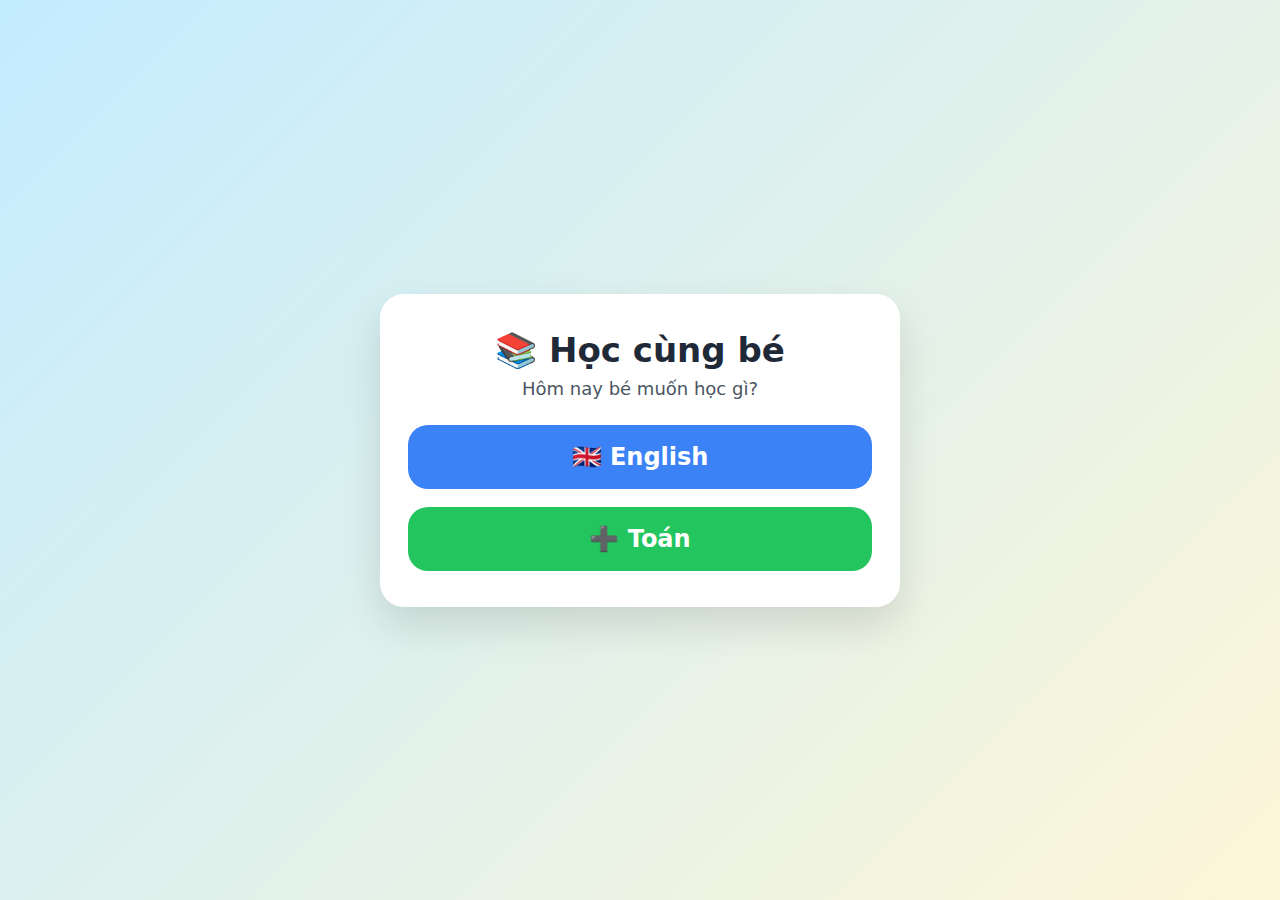
<file: index.html>
<!doctype html>
<html lang="vi">
<head>
  <meta charset="utf-8" />
  <meta name="viewport" content="width=device-width, initial-scale=1" />
  <title>Học cùng bé</title>
  <link rel="stylesheet" href="assets/css/style.css" />
</head>
<body>
  <main class="page">
    <section class="card">
      <h1 class="title">📚 Học cùng bé</h1>
      <p class="subtitle">Hôm nay bé muốn học gì?</p>

      <div class="menu">
        <a class="btn btn-english" href="english/english.html">🇬🇧 English</a>
        <a class="btn btn-math" href="math/math.html">➕ Toán</a>
      </div>
    </section>
  </main>
</body>
</html>
</file>
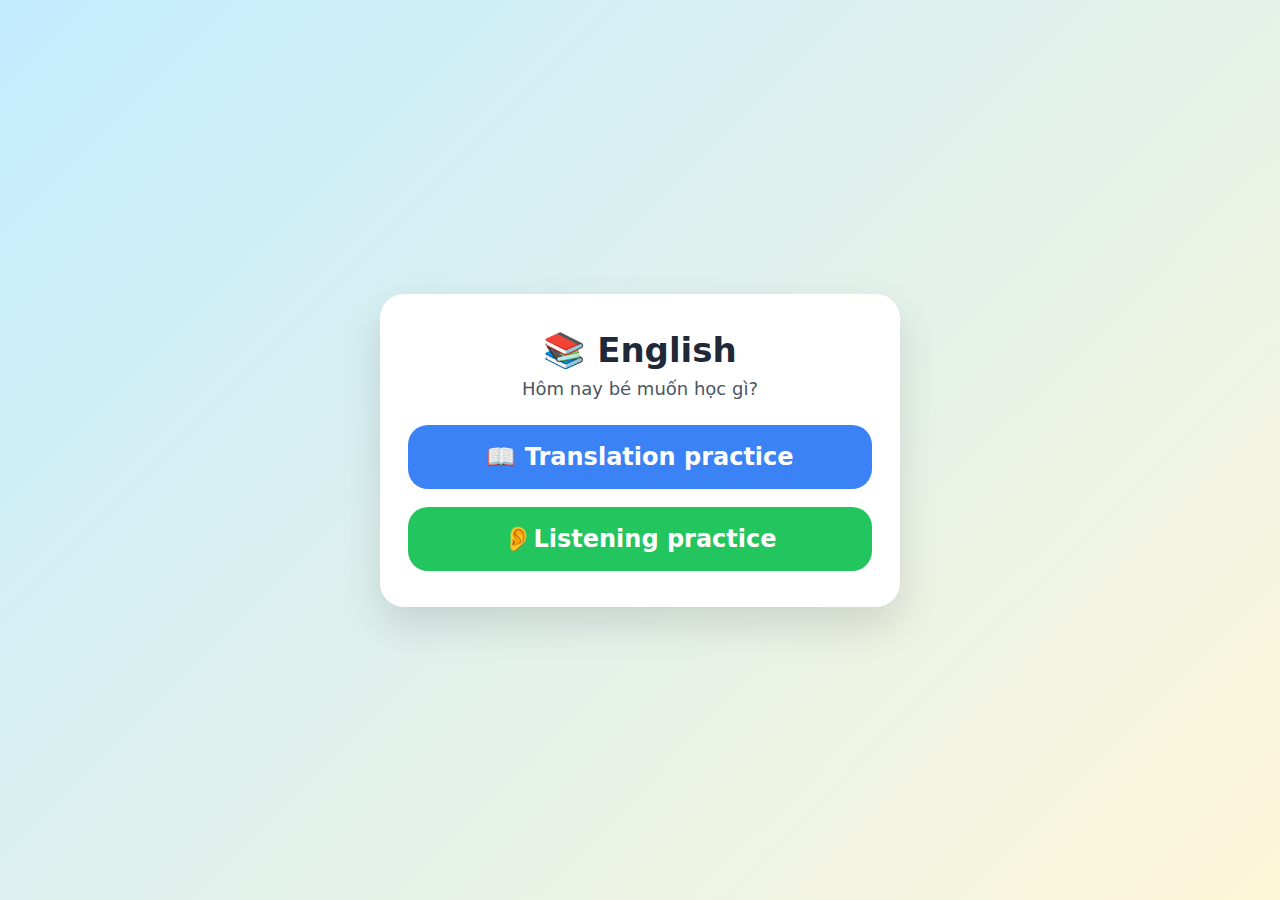
<file: english/english.html>
<!doctype html>
<html lang="vi">
<head>
  <meta charset="utf-8" />
  <meta name="viewport" content="width=device-width, initial-scale=1" />
  <title>English</title>
  <link rel="stylesheet" href="../assets/css/style.css" />
</head>
<body>
  <main class="page">
    <section class="card">
      <h1 class="title">📚 English</h1>
      <p class="subtitle">Hôm nay bé muốn học gì?</p>

      <div class="menu">
        <a class="btn btn-english" href="translation/translation.html">📖 Translation practice</a>
        <a class="btn btn-math" href="listening/listening.html">👂Listening practice</a>
      </div>
    </section>
  </main>
</body>
</html>
</file>
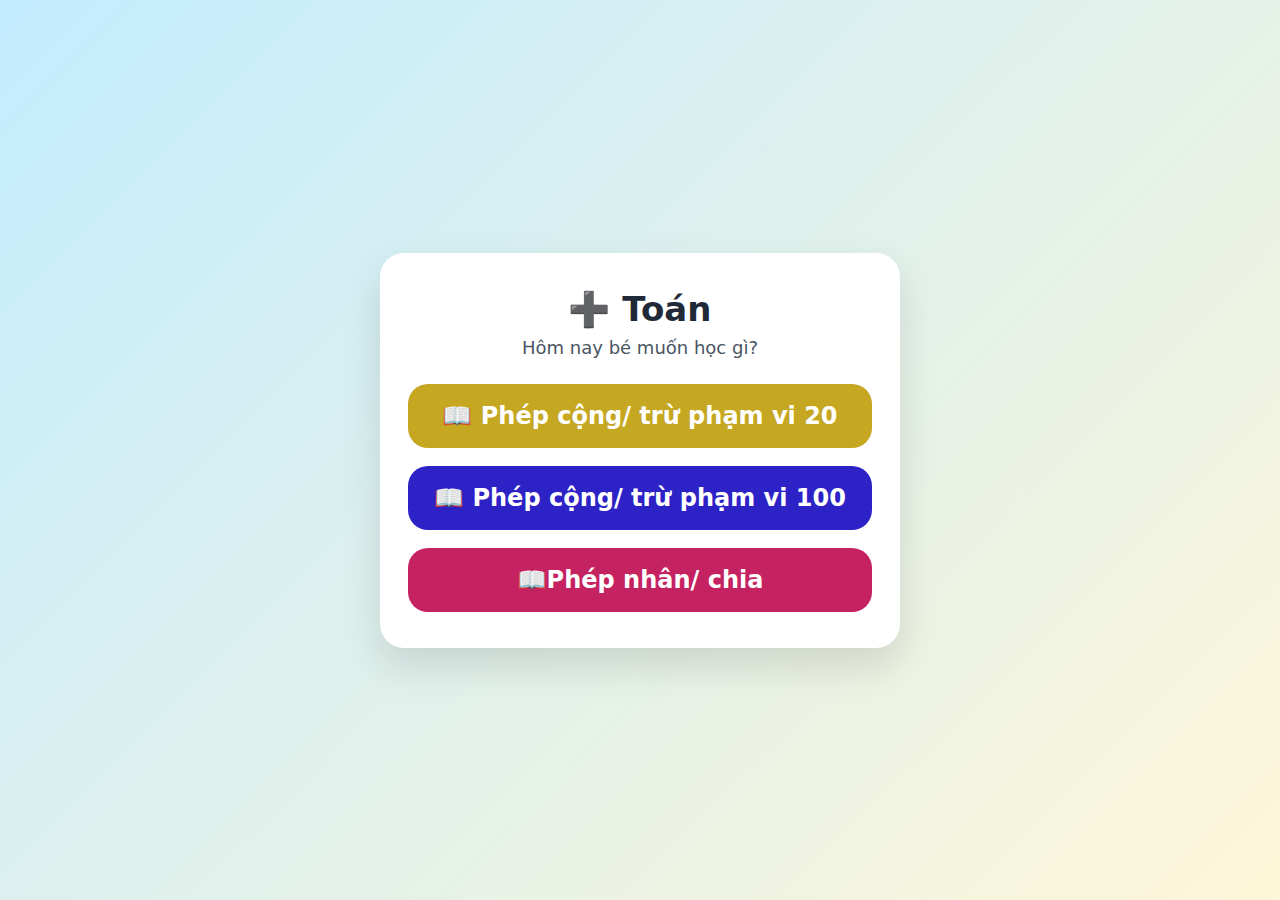
<file: math/math.html>
<!doctype html>
<html lang="vi">
<head>
  <meta charset="utf-8" />
  <meta name="viewport" content="width=device-width, initial-scale=1" />
  <title>English</title>
  <link rel="stylesheet" href="../assets/css/style.css" />
</head>
<body>
  <main class="page">
    <section class="card">
      <h1 class="title">➕ Toán</h1>
      <p class="subtitle">Hôm nay bé muốn học gì?</p>

      <div class="menu">
        <a class="btn btn-cal20" href="calculation/toan_20.html">📖 Phép cộng/ trừ phạm vi 20</a>
        <a class="btn btn-cal100" href="calculation/toan_20.html">📖 Phép cộng/ trừ phạm vi 100</a>
        <a class="btn btn-mult" href="multiplication/phep_nhan-v02.html">📖Phép nhân/ chia</a>
      </div>
    </section>
  </main>
</body>
</html>
</file>
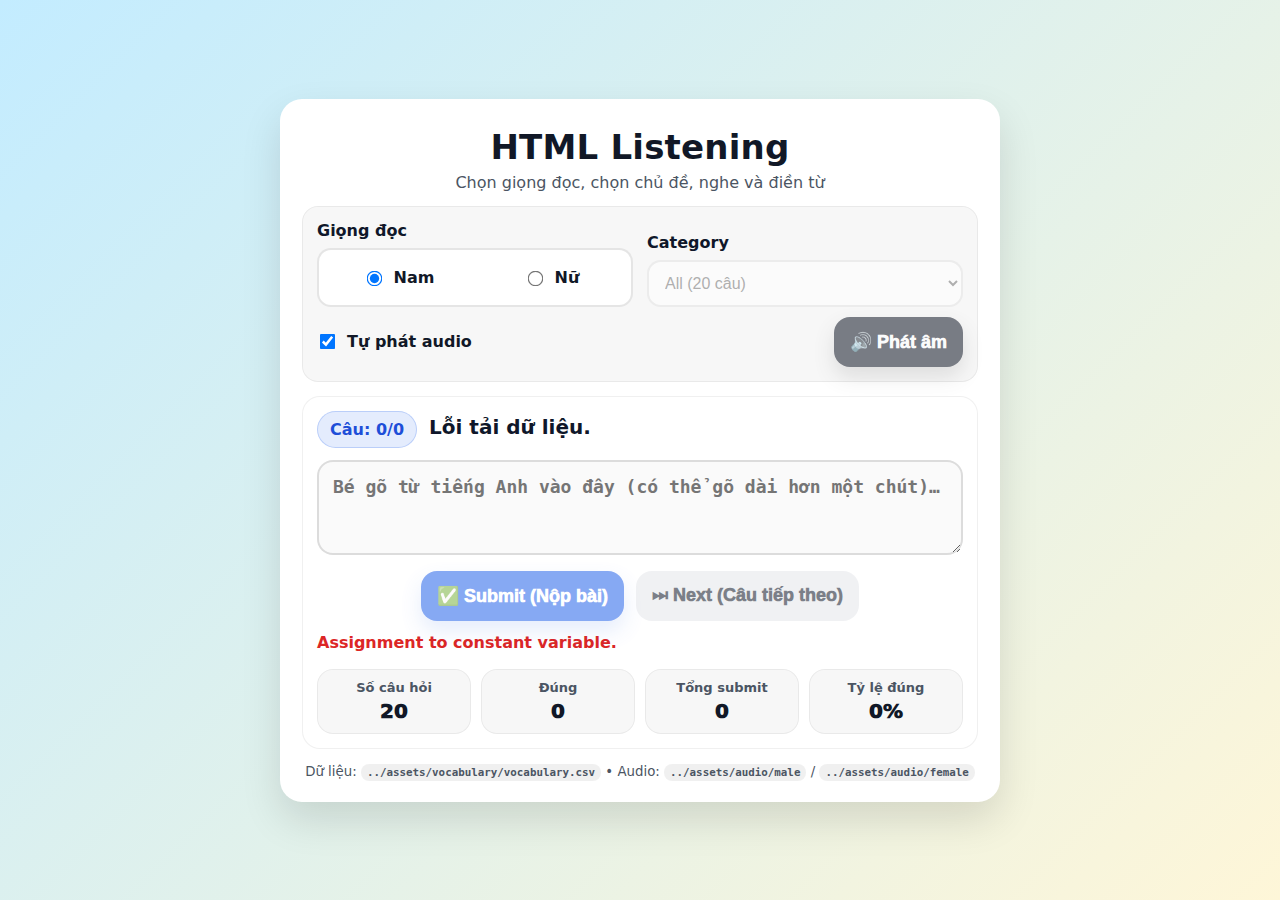
<file: english/listening/listening.html>
<!doctype html>
<html lang="vi">

<head>
    <meta charset="utf-8" />
    <meta name="viewport" content="width=device-width, initial-scale=1" />
    <title>HTML Listening</title>
    <link rel="stylesheet" href="./style.css" />
</head>

<body>
    <main class="page">
        <section class="card">
            <header class="header">
                <h1 class="title">HTML Listening</h1>
                <p class="subtitle">Chọn giọng đọc, chọn chủ đề, nghe và điền từ</p>
            </header>

            <!-- Controls -->
            <div class="panel">
                <div class="row">
                    <div class="field">
                        <div class="label">Giọng đọc</div>
                        <div class="seg">
                            <label class="seg-item">
                                <input type="radio" name="voice" value="male" checked />
                                <span>Nam</span>
                            </label>
                            <label class="seg-item">
                                <input type="radio" name="voice" value="female" />
                                <span>Nữ</span>
                            </label>
                        </div>
                    </div>

                    <div class="field">
                        <div class="label">Category</div>
                        <select id="categorySelect" class="select" disabled>
                            <option value="__loading__">Đang tải...</option>
                        </select>
                    </div>
                </div>

                <div class="row row-tight">
                    <label class="check">
                        <input id="autoListen" type="checkbox" checked />
                        <span>Tự phát audio</span>
                    </label>

                    <button id="btnPlay" class="btn btn-secondary" type="button" disabled>
                        🔊 Phát âm
                    </button>
                </div>
            </div>

            <!-- Question -->
            <div class="question">
                <div class="q-top">
                    <div class="q-badge" id="qBadge">Câu: 0/0</div>
                    <div class="q-vn" id="vnText">Đang tải dữ liệu...</div>
                </div>

                <textarea id="answerInput" class="textarea" rows="3"
                    placeholder="Bé gõ từ tiếng Anh vào đây (có thể gõ dài hơn một chút)…" disabled></textarea>

                <div class="actions">
                    <button id="btnSubmit" class="btn btn-primary" type="button" disabled>
                        ✅ Submit (Nộp bài)
                    </button>
                    <button id="btnNext" class="btn btn-ghost" type="button" disabled>
                        ⏭ Next (Câu tiếp theo)
                    </button>
                </div>

                <div id="feedback" class="feedback" aria-live="polite"></div>

                <!-- Stats -->
                <div class="stats">
                    <div class="stat">
                        <div class="stat-k">Số câu hỏi</div>
                        <div class="stat-v" id="statTotalQ">0</div>
                    </div>
                    <div class="stat">
                        <div class="stat-k">Đúng</div>
                        <div class="stat-v" id="statCorrect">0</div>
                    </div>
                    <div class="stat">
                        <div class="stat-k">Tổng submit</div>
                        <div class="stat-v" id="statTotalSubmit">0</div>
                    </div>
                    <div class="stat">
                        <div class="stat-k">Tỷ lệ đúng</div>
                        <div class="stat-v" id="statAcc">0%</div>
                    </div>
                </div>
            </div>

            <audio id="player" preload="auto"></audio>

            <footer class="footer">
                <small class="hint">
                    Dữ liệu: <code>../assets/vocabulary/vocabulary.csv</code> • Audio: <code>../assets/audio/male</code>
                    / <code>../assets/audio/female</code>
                </small>
            </footer>
        </section>
    </main>

    <script>
        // ====== Paths (theo yêu cầu của bạn) ======
        const CSV_PATH = "../../assets/vocabulary/vocabulary.csv";
        const AUDIO_BASE = {
            male: "../../assets/audio/male",
            female: "../../assets/audio/female",
        };

        // ====== State ======
        let rows = [];              // toàn bộ từ vựng
        let currentList = [];       // danh sách câu hỏi đang chạy (đã random)
        let idx = 0;                // câu hiện tại (index trong currentList)
        let totalQuestions = 0;     // tổng câu theo rule (category: full, all: 20)
        let correctCount = 0;       // số lần submit đúng
        let totalSubmit = 0;        // tổng số lần submit
        let selectedCategory = "__all__";
        let voice = "male";

        // ====== Elements ======
        const elCategory = document.getElementById("categorySelect");
        const elAutoListen = document.getElementById("autoListen");
        const elBtnPlay = document.getElementById("btnPlay");
        const elBtnSubmit = document.getElementById("btnSubmit");
        const elBtnNext = document.getElementById("btnNext");
        const elInput = document.getElementById("answerInput");
        const elFeedback = document.getElementById("feedback");
        const elVN = document.getElementById("vnText");
        const elBadge = document.getElementById("qBadge");
        const player = document.getElementById("player");

        const elStatTotalQ = document.getElementById("statTotalQ");
        const elStatCorrect = document.getElementById("statCorrect");
        const elStatTotalSubmit = document.getElementById("statTotalSubmit");
        const elStatAcc = document.getElementById("statAcc");

        // ====== Helpers ======
        function normalizeAnswer(s) {
            return (s || "")
                .trim()
                .toLowerCase()
                .replace(/\s+/g, " ");
        }

        function setFeedback(type, text) {
            elFeedback.className = "feedback " + (type ? ("fb-" + type) : "");
            elFeedback.textContent = text || "";
        }

        function shuffle(arr) {
            const a = arr.slice();
            for (let i = a.length - 1; i > 0; i--) {
                const j = Math.floor(Math.random() * (i + 1));
                [a[i], a[j]] = [a[j], a[i]];
            }
            return a;
        }

        // CSV parser (đủ dùng cho dấu phẩy + dấu ngoặc kép)
        function parseCSV(text) {
            const out = [];
            let row = [];
            let cur = "";
            let inQuotes = false;

            for (let i = 0; i < text.length; i++) {
                const ch = text[i];
                const next = text[i + 1];

                if (ch === '"') {
                    if (inQuotes && next === '"') { // escaped quote
                        cur += '"';
                        i++;
                    } else {
                        inQuotes = !inQuotes;
                    }
                    continue;
                }

                if (!inQuotes && ch === ",") {
                    row.push(cur);
                    cur = "";
                    continue;
                }

                if (!inQuotes && (ch === "\n" || ch === "\r")) {
                    if (ch === "\r" && next === "\n") i++;
                    row.push(cur);
                    cur = "";
                    // bỏ dòng rỗng
                    if (row.some(v => String(v).trim() !== "")) out.push(row);
                    row = [];
                    continue;
                }

                cur += ch;
            }

            // last cell
            row.push(cur);
            if (row.some(v => String(v).trim() !== "")) out.push(row);
            return out;
        }

        function rowsFromCSV(csvText) {
            const table = parseCSV(csvText);
            if (!table.length) return [];

            const header = table[0].map(h => String(h).trim().toLowerCase());
            const idxCategory = header.indexOf("category");
            const idxEn = header.indexOf("english");
            const idxVi = header.indexOf("vietnamese");
            const idxAF = header.indexOf("audio-f");
            const idxAM = header.indexOf("audio-m");

            // Nếu thiếu cột bắt buộc, báo lỗi rõ ràng (không đoán)
            const required = { category: idxCategory, english: idxEn, vietnamese: idxVi, "audio-f": idxAF, "audio-m": idxAM };
            const missing = Object.entries(required).filter(([, v]) => v === -1).map(([k]) => k);
            if (missing.length) {
                throw new Error("Thiếu cột trong vocabulary.csv: " + missing.join(", "));
            }

            const data = [];
            for (let r = 1; r < table.length; r++) {
                const line = table[r];
                const obj = {
                    category: (line[idxCategory] ?? "").trim(),
                    english: (line[idxEn] ?? "").trim(),
                    vietnamese: (line[idxVi] ?? "").trim(),
                    audioF: (line[idxAF] ?? "").trim(),
                    audioM: (line[idxAM] ?? "").trim(),
                };
                if (obj.english) data.push(obj);
            }
            return data;
        }

        function getAudioFileForRow(row) {
            const rawName = (voice === "male") ? row.audioM : row.audioF;
            if (!rawName) return null;
            const base = AUDIO_BASE[voice];
            // thêm .mp3 nếu CSV không có extension
            const fileName = rawName.endsWith(".mp3") ? rawName : rawName + ".mp3";
            // chỉ encode khoảng trắng
            const safeName = fileName.replaceAll(" ", "%20");
            safeName = safeName.toLowerCase();
            return base + "/" + safeName;
        }

        function updateStatsUI() {
            elStatTotalQ.textContent = String(totalQuestions);
            elStatCorrect.textContent = String(correctCount);
            elStatTotalSubmit.textContent = String(totalSubmit);

            const acc = totalSubmit === 0 ? 0 : (correctCount / totalSubmit) * 100;
            elStatAcc.textContent = acc.toFixed(0) + "%";
        }

        function updateQuestionUI() {
            if (!currentList.length || idx >= currentList.length) return;

            const row = currentList[idx];
            elVN.textContent = row.vietnamese || "(Không có nghĩa tiếng Việt)";
            elBadge.textContent = `Câu: ${Math.min(idx + 1, totalQuestions)}/${totalQuestions}`;

            const audioSrc = getAudioFileForRow(row);
            elBtnPlay.disabled = !audioSrc;
            player.src = audioSrc || "";
            player.load();

            elInput.value = "";
            elInput.focus();

            setFeedback("", "");
            updateStatsUI();

            if (elAutoListen.checked && audioSrc) {
                // cố gắng autoplay; nếu trình duyệt chặn thì bé bấm "Nghe lại"
                player.play().catch(() => { });
            }
        }

        function finishUI() {
            elVN.textContent = "🎉 Hoàn thành!";
            elBadge.textContent = `Câu: ${totalQuestions}/${totalQuestions}`;
            elBtnPlay.disabled = true;
            elBtnSubmit.disabled = true;
            elBtnNext.disabled = true;
            elInput.disabled = true;

            setFeedback("ok", `Bé đã làm xong. Đúng ${correctCount}/${totalSubmit} lần submit.`);
            updateStatsUI();
        }

        function buildQuizList() {
            // lọc theo category
            let list = [];
            if (selectedCategory === "__all__") {
                list = rows.slice();
                list = shuffle(list).slice(0, Math.min(20, list.length)); // all -> 20 từ
            } else {
                list = rows.filter(r => r.category === selectedCategory);
                list = shuffle(list); // category -> random toàn bộ trong category
            }

            currentList = list;
            idx = 0;
            totalQuestions = currentList.length;

            // reset stats
            correctCount = 0;
            totalSubmit = 0;
            updateStatsUI();

            elBtnSubmit.disabled = totalQuestions === 0;
            elBtnNext.disabled = totalQuestions === 0;
            elInput.disabled = totalQuestions === 0;

            if (totalQuestions === 0) {
                setFeedback("bad", "Không có dữ liệu cho lựa chọn này.");
                elVN.textContent = "Không có câu hỏi.";
                elBadge.textContent = "Câu: 0/0";
                elBtnPlay.disabled = true;
                return;
            }

            updateQuestionUI();
        }

        // ====== Actions ======
        function onSubmit() {
            if (!currentList.length || idx >= currentList.length) return;

            const row = currentList[idx];
            const expected = normalizeAnswer(row.english);
            const got = normalizeAnswer(elInput.value);

            if (!got) {
                setFeedback("warn", "Bé chưa nhập đáp án.");
                elInput.focus();
                return;
            }

            totalSubmit += 1;

            if (got === expected) {
                correctCount += 1;
                setFeedback("ok", "✅ Đúng rồi! Chuyển sang câu tiếp theo…");
                updateStatsUI();

                // chuyển câu
                idx += 1;
                if (idx >= totalQuestions) {
                    finishUI();
                } else {
                    updateQuestionUI();
                }
            } else {
                // sai: báo đỏ + clear input, KHÔNG chuyển câu
                setFeedback("bad", "❌ Sai rồi. Bé thử lại nhé!");
                updateStatsUI();
                elInput.value = "";
                elInput.focus();
            }
        }

        function onNext() {
            if (!currentList.length) return;
            idx += 1;
            if (idx >= totalQuestions) {
                finishUI();
            } else {
                updateQuestionUI();
            }
        }

        function onPlay() {
            if (!player.src) return;
            player.play().catch(() => { });
        }

        function onVoiceChange(newVoice) {
            voice = newVoice;
            // đổi giọng thì giữ nguyên câu hiện tại, chỉ đổi audio
            if (currentList.length && idx < currentList.length) {
                const audioSrc = getAudioFileForRow(currentList[idx]);
                elBtnPlay.disabled = !audioSrc;
                player.src = audioSrc || "";
                player.load();
                if (elAutoListen.checked && audioSrc) {
                    player.play().catch(() => { });
                }
            }
        }

        function onCategoryChange(val) {
            selectedCategory = val;
            buildQuizList();
        }

        // ====== Init ======
        async function init() {
            try {
                const res = await fetch(CSV_PATH, { cache: "no-store" });
                if (!res.ok) throw new Error("Không tải được vocabulary.csv (HTTP " + res.status + ")");
                const csvText = await res.text();

                rows = rowsFromCSV(csvText);

                // categories
                const categories = Array.from(new Set(rows.map(r => r.category).filter(Boolean))).sort((a, b) => a.localeCompare(b));
                elCategory.innerHTML = "";
                const optAll = document.createElement("option");
                optAll.value = "__all__";
                optAll.textContent = "All (20 câu)";
                elCategory.appendChild(optAll);

                for (const c of categories) {
                    const opt = document.createElement("option");
                    opt.value = c;
                    opt.textContent = c;
                    elCategory.appendChild(opt);
                }

                elCategory.disabled = false;

                // enable UI
                elBtnPlay.disabled = true;
                elBtnSubmit.disabled = false;
                elBtnNext.disabled = false;
                elInput.disabled = false;

                // build first quiz
                selectedCategory = "__all__";
                buildQuizList();

                setFeedback("", "");
            } catch (err) {
                elCategory.disabled = true;
                elBtnPlay.disabled = true;
                elBtnSubmit.disabled = true;
                elBtnNext.disabled = true;
                elInput.disabled = true;

                elVN.textContent = "Lỗi tải dữ liệu.";
                elBadge.textContent = "Câu: 0/0";
                setFeedback("bad", String(err && err.message ? err.message : err));
            }
        }

        // events
        document.querySelectorAll('input[name="voice"]').forEach(radio => {
            radio.addEventListener("change", (e) => onVoiceChange(e.target.value));
        });

        elCategory.addEventListener("change", (e) => onCategoryChange(e.target.value));
        elBtnPlay.addEventListener("click", onPlay);
        elBtnSubmit.addEventListener("click", onSubmit);
        elBtnNext.addEventListener("click", onNext);

        elInput.addEventListener("keydown", (e) => {
            // Ctrl+Enter hoặc Cmd+Enter để submit nhanh
            if ((e.ctrlKey || e.metaKey) && e.key === "Enter") {
                e.preventDefault();
                onSubmit();
            }
        });

        init();
    </script>
</body>

</html>
</file>
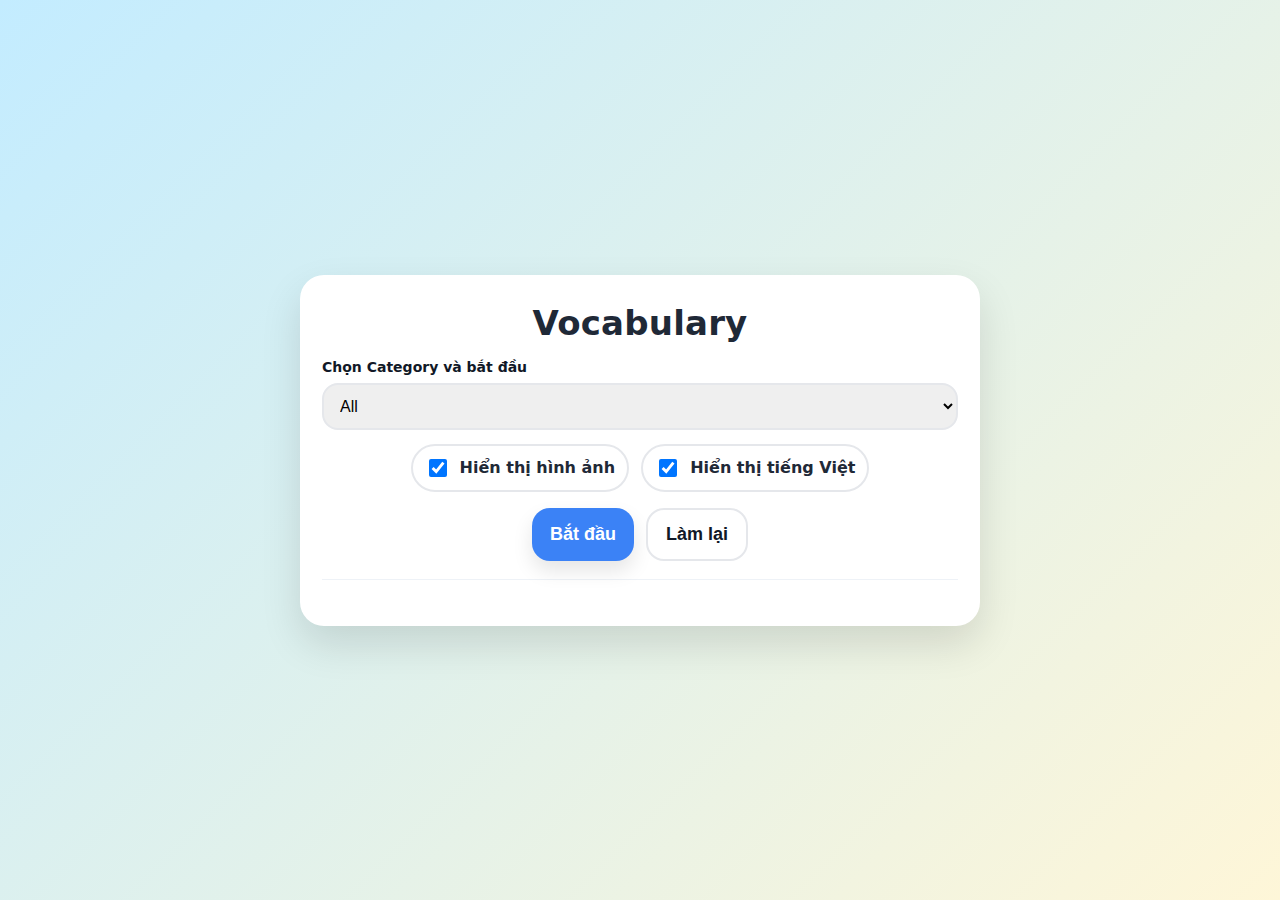
<file: english/translation/test.html>
<!doctype html>
<html lang="vi">

<head>
    <meta charset="utf-8" />
    <meta name="viewport" content="width=device-width, initial-scale=1" />
    <title>Sucof Learning - Vocabulary</title>
    <link rel="stylesheet" href="quiz.css" />
</head>

<body>
    <main class="page">
        <section class="card">
            <header class="header">
                <h1 class="title">Vocabulary</h1>
                <!-- <p class="subtitle">Chọn danh mục và bắt đầu làm bài</p> -->
            </header>

            <div class="controls">
                <div class="control">
                    <label class="label" for="categorySelect">Chọn Category và bắt đầu</label>
                    <select id="categorySelect" class="select" disabled>
                        <option value="__loading__">Đang tải...</option>
                    </select>
                </div>

                <div class="toggles">
                    <label class="toggle">
                        <input id="toggleImage" type="checkbox" checked />
                        <span>Hiển thị hình ảnh</span>
                    </label>

                    <label class="toggle">
                        <input id="toggleVn" type="checkbox" checked />
                        <span>Hiển thị tiếng Việt</span>
                    </label>
                </div>

                <div class="actions">
                    <button id="startBtn" class="btn btn-primary" disabled>Bắt đầu</button>
                    <button id="resetBtn" class="btn btn-ghost" disabled>Làm lại</button>
                </div>
            </div>

            <hr class="divider" />

            <div id="quizArea" class="quiz hidden">

                <div class="prompt">
                    <div id="imgWrap" class="img-wrap hidden">
                        <img id="questionImg" class="question-img" alt="" />
                    </div>

                    <div id="vnText" class="vn hidden"></div>
                    <!-- <div id="helper" class="helper">Hãy gõ từ tiếng Anh vào ô bên dưới</div> -->
                </div>

                <div class="answer">
                    <input id="answerInput" class="input" type="text" inputmode="text" autocomplete="off"
                        spellcheck="false" placeholder="Bé gõ từ tiếng Anh ở đây..." disabled />
                    <div class="btn-row">
                        <button id="submitBtn" class="btn btn-success" disabled>Submit</button>
                        <button id="nextBtn" class="btn btn-secondary" disabled>Next</button>
                    </div>

                    <div id="feedback" class="feedback" aria-live="polite"></div>
                </div>

                <div class="stats">
                    <div class="pill"><span class="pill-label">Câu hỏi:</span> <span id="statQ">0/0</span></div>
                    <div class="pill"><span class="pill-label">Đúng:</span> <span id="statCorrect">0</span></div>
                    <div class="pill"><span class="pill-label">Tổng submit:</span> <span id="statSubmit">0</span></div>
                    <div class="pill"><span class="pill-label">Tỷ lệ đúng:</span> <span id="statRate">0%</span></div>
                </div>
            </div>

            <div id="doneArea" class="done hidden">
                <div class="done-title">Hoàn thành 🎉</div>
                <div class="done-sub">Bé làm rất tốt!</div>
                <!-- <button id="doneResetBtn" class="btn btn-primary">Làm lại</button> -->
            </div>
        </section>
    </main>

    <script>
        // ====== CONFIG PATHS ======
        const CSV_PATH = "../../assets/vocabulary/vocabulary.csv";
        const PICTURES_DIR = "../../assets/pictures/"; // file name = english (lower case, có khoảng trắng) + ".jpg"

        // ====== STATE ======
        let rows = [];             // all csv rows
        let categories = [];       // unique category list
        let queue = [];            // selected questions, shuffled
        let idx = 0;               // current question index
        let correctCount = 0;      // number of correct submits
        let submitCount = 0;       // total submits
        let started = false;

        // ====== ELEMENTS ======
        const categorySelect = document.getElementById("categorySelect");
        const toggleImage = document.getElementById("toggleImage");
        const toggleVn = document.getElementById("toggleVn");

        const startBtn = document.getElementById("startBtn");
        const resetBtn = document.getElementById("resetBtn");

        const quizArea = document.getElementById("quizArea");
        const doneArea = document.getElementById("doneArea");
        // const doneResetBtn = document.getElementById("doneResetBtn");

        const imgWrap = document.getElementById("imgWrap");
        const questionImg = document.getElementById("questionImg");
        const vnText = document.getElementById("vnText");
        const helper = document.getElementById("helper");

        const answerInput = document.getElementById("answerInput");
        const submitBtn = document.getElementById("submitBtn");
        const nextBtn = document.getElementById("nextBtn");
        const feedback = document.getElementById("feedback");

        const statQ = document.getElementById("statQ");
        const statCorrect = document.getElementById("statCorrect");
        const statSubmit = document.getElementById("statSubmit");
        const statRate = document.getElementById("statRate");

        // ====== CSV PARSER (handles quotes + commas) ======
        function parseCSV(text) {
            const out = [];
            let row = [];
            let cur = "";
            let inQuotes = false;

            for (let i = 0; i < text.length; i++) {
                const ch = text[i];
                const next = text[i + 1];

                if (ch === '"') {
                    if (inQuotes && next === '"') { // escaped quote
                        cur += '"';
                        i++;
                    } else {
                        inQuotes = !inQuotes;
                    }
                    continue;
                }

                if (!inQuotes && ch === ",") {
                    row.push(cur);
                    cur = "";
                    continue;
                }

                if (!inQuotes && (ch === "\n")) {
                    row.push(cur);
                    cur = "";
                    // ignore empty last line
                    if (row.some(cell => cell.trim() !== "")) out.push(row);
                    row = [];
                    continue;
                }

                if (ch === "\r") continue; // windows line endings
                cur += ch;
            }

            // last cell
            row.push(cur);
            if (row.some(cell => cell.trim() !== "")) out.push(row);
            return out;
        }

        function normalizeAnswer(s) {
            return (s ?? "").trim().toLowerCase();
        }

        function shuffle(arr) {
            for (let i = arr.length - 1; i > 0; i--) {
                const j = Math.floor(Math.random() * (i + 1));
                [arr[i], arr[j]] = [arr[j], arr[i]];
            }
            return arr;
        }

        function setFeedback(msg, type) {
            feedback.textContent = msg || "";
            feedback.className = "feedback";
            if (type === "ok") feedback.classList.add("ok");
            if (type === "bad") feedback.classList.add("bad");
        }

        function updateStats() {
            statQ.textContent = `${Math.min(idx + 1, queue.length)}/${queue.length}`;
            statCorrect.textContent = String(correctCount);
            statSubmit.textContent = String(submitCount);
            const rate = submitCount === 0 ? 0 : Math.round((correctCount / submitCount) * 100);
            statRate.textContent = `${rate}%`;
        }

        function showDone() {
            started = false;

            // disable thao tác
            answerInput.disabled = true;
            submitBtn.disabled = true;
            nextBtn.disabled = true;

            // ẩn phần câu hỏi (ảnh + input)
            document.querySelector(".prompt").classList.add("hidden");
            document.querySelector(".answer").classList.add("hidden");

            // HIỆN thông báo hoàn thành
            doneArea.classList.remove("hidden");

            resetBtn.disabled = false;
        }

        function currentItem() {
            return queue[idx];
        }

        function imagePathFromEnglish(english) {
            // yêu cầu: filename = English (có khoảng trắng, lower case) + ".jpg"
            const name = (english ?? "").toLowerCase();
            return PICTURES_DIR + name + ".jpg";
        }

        function renderQuestion() {
            setFeedback("", null);

            if (!queue.length) return;

            const item = currentItem();
            const showImg = toggleImage.checked;
            const showVN = toggleVn.checked;

            // Image
            if (showImg) {
                imgWrap.classList.remove("hidden");
                questionImg.src = imagePathFromEnglish(item.english);
                questionImg.alt = ""; // không hiển thị tên file
                // nếu ảnh không tồn tại -> ẩn ảnh + báo nhẹ
                questionImg.onerror = () => {
                    imgWrap.classList.add("hidden");
                    setFeedback("Không tìm thấy hình ảnh cho từ này.", "bad");
                    questionImg.onerror = null;
                };
            } else {
                imgWrap.classList.add("hidden");
                questionImg.removeAttribute("src");
            }

            // Vietnamese
            if (showVN) {
                vnText.classList.remove("hidden");
                vnText.textContent = item.vietnamese || "";
            } else {
                vnText.classList.add("hidden");
                vnText.textContent = "";
            }

            // helper
            if (!showImg && !showVN) {
                helper.textContent = "Hãy gõ từ tiếng Anh (không có gợi ý hình/tiếng Việt)";
            } else {
                helper.textContent = "Hãy gõ từ tiếng Anh vào ô bên dưới";
            }

            // input
            answerInput.value = "";
            answerInput.focus();

            updateStats();
        }

        function nextQuestion() {
            if (!queue.length) return;

            idx++;
            if (idx >= queue.length) {
                showDone();
                return;
            }
            renderQuestion();
        }

        function buildQueue() {
            const selected = categorySelect.value;

            let filtered;
            if (selected === "__all__") {
                filtered = rows.slice();
                shuffle(filtered);
                filtered = filtered.slice(0, Math.min(20, filtered.length)); // all -> 20 câu
            } else {
                filtered = rows.filter(r => r.category === selected);
                shuffle(filtered); // category -> random toàn bộ
            }

            return filtered;
        }

        function startQuiz() {
            queue = buildQueue();
            idx = 0;
            correctCount = 0;
            submitCount = 0;

            doneArea.classList.add("hidden");
            quizArea.classList.remove("hidden");

            started = true;

            answerInput.disabled = false;
            submitBtn.disabled = false;
            nextBtn.disabled = false;

            resetBtn.disabled = false;

            if (queue.length === 0) {
                setFeedback("Không có từ nào trong lựa chọn này.", "bad");
                showDone();
                return;
            }

            renderQuestion();
        }

        function resetAll() {
            queue = [];
            idx = 0;
            correctCount = 0;
            submitCount = 0;
            started = false;

            quizArea.classList.add("hidden");
            doneArea.classList.add("hidden");

            answerInput.value = "";
            answerInput.disabled = true;
            submitBtn.disabled = true;
            nextBtn.disabled = true;

            setFeedback("", null);

            updateStats();
        }

        function handleSubmit() {
            if (!started || !queue.length) return;

            const item = currentItem();
            const typed = normalizeAnswer(answerInput.value);
            const target = normalizeAnswer(item.english);

            if (!typed) {
                setFeedback("Bé chưa nhập đáp án.", "bad");
                answerInput.value = "";
                answerInput.focus();
                return;
            }

            submitCount++;

            if (typed === target) {
                correctCount++;
                updateStats();
                setFeedback("Đúng rồi ✅", "ok");
                // chuyển câu sau 1 nhịp ngắn để bé nhìn thấy
                setTimeout(() => {
                    answerInput.value = "";
                    nextQuestion();
                }, 350);
            } else {
                updateStats();
                setFeedback("Sai rồi ❌ (thử lại nhé)", "bad");
                answerInput.value = "";
                answerInput.focus();
            }
        }

        // ====== LOAD CSV ======
        async function loadData() {
            try {
                const res = await fetch(CSV_PATH, { cache: "no-store" });
                if (!res.ok) throw new Error("Fetch failed: " + res.status);
                const text = await res.text();

                const table = parseCSV(text);
                if (table.length < 2) throw new Error("CSV empty or missing header");

                const header = table[0].map(h => (h ?? "").trim().toLowerCase());
                const idxCategory = header.indexOf("category");
                const idxEnglish = header.indexOf("english");
                const idxVn = header.indexOf("vietnamese");

                // audio columns exist but not required for this UI
                if (idxCategory === -1 || idxEnglish === -1 || idxVn === -1) {
                    throw new Error("CSV must have columns: category, english, vietnamese");
                }

                rows = table.slice(1).map(r => ({
                    category: (r[idxCategory] ?? "").trim(),
                    english: (r[idxEnglish] ?? "").trim(),
                    vietnamese: (r[idxVn] ?? "").trim(),
                }))
                    .filter(r => r.english && r.category); // basic sanity

                const set = new Set(rows.map(r => r.category));
                categories = Array.from(set).sort((a, b) => a.localeCompare(b, "vi"));

                // Populate select
                categorySelect.innerHTML = "";
                const optAll = document.createElement("option");
                optAll.value = "__all__";
                optAll.textContent = "All";
                categorySelect.appendChild(optAll);

                for (const c of categories) {
                    const opt = document.createElement("option");
                    opt.value = c;
                    opt.textContent = c;
                    categorySelect.appendChild(opt);
                }

                categorySelect.disabled = false;
                startBtn.disabled = rows.length === 0;
                resetBtn.disabled = false;

                updateStats();
            } catch (err) {
                categorySelect.innerHTML = `<option value="__error__">Lỗi tải dữ liệu</option>`;
                categorySelect.disabled = true;
                startBtn.disabled = true;
                resetBtn.disabled = false;

                // hiển thị lỗi nhẹ (không lộ stack)
                setFeedback("Không đọc được vocabulary.csv. Kiểm tra đường dẫn và tên cột.", "bad");
                console.error(err);
            }
        }

        // ====== EVENTS ======
        startBtn.addEventListener("click", () => startQuiz());
        resetBtn.addEventListener("click", () => { resetAll(); });
        // doneResetBtn.addEventListener("click", () => { resetAll(); });

        submitBtn.addEventListener("click", handleSubmit);
        nextBtn.addEventListener("click", () => {
            if (!started) return;
            nextQuestion();
        });

        answerInput.addEventListener("keydown", (e) => {
            if (e.key === "Enter") handleSubmit();
        });

        // If toggles changed during quiz, rerender current question (không đổi đáp án)
        toggleImage.addEventListener("change", () => { if (started && queue.length) renderQuestion(); });
        toggleVn.addEventListener("change", () => { if (started && queue.length) renderQuestion(); });

        // init
        resetAll();
        loadData();
    </script>
</body>

</html>
</file>
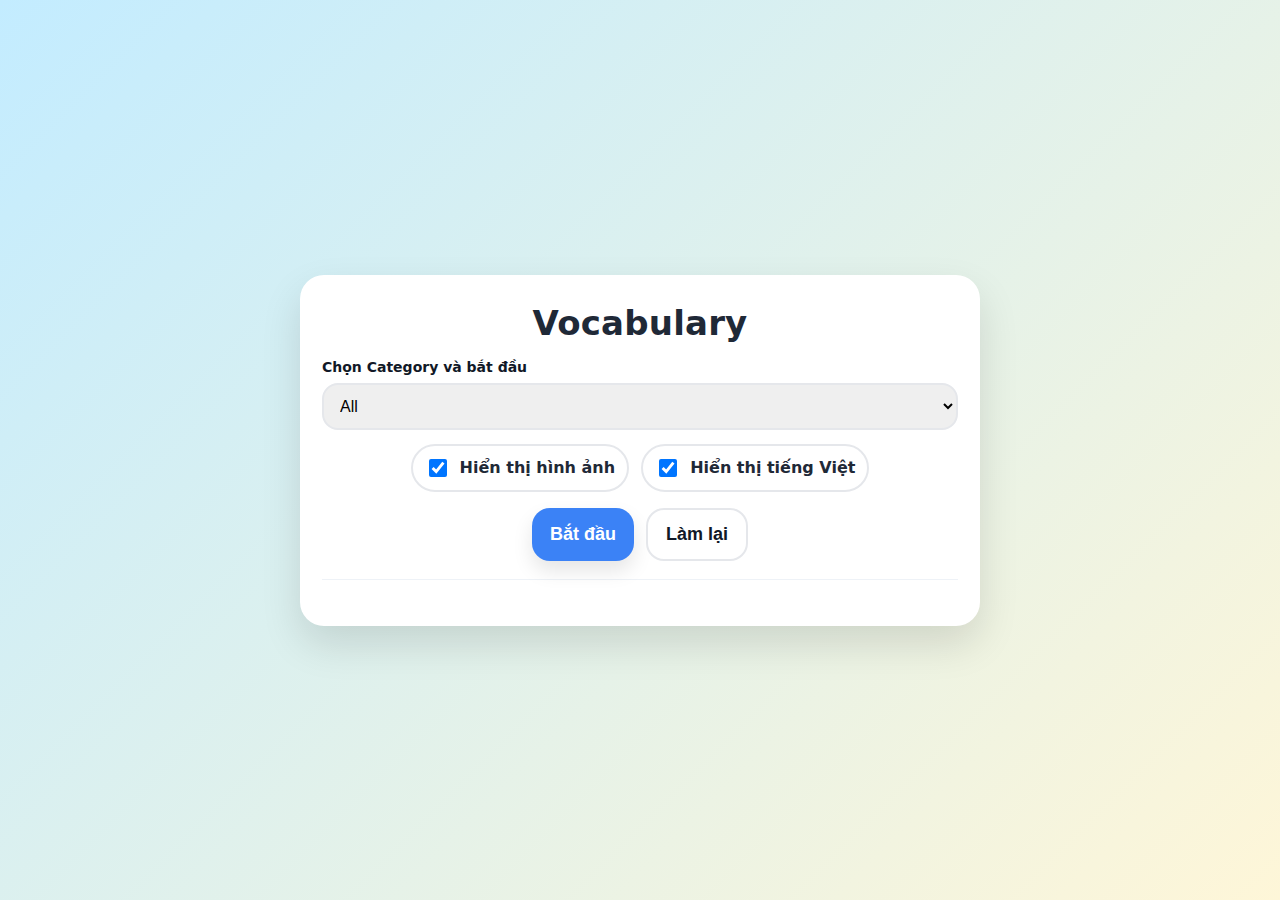
<file: english/translation/translation.html>
<!doctype html>
<html lang="vi">

<head>
    <meta charset="utf-8" />
    <meta name="viewport" content="width=device-width, initial-scale=1" />
    <title>Sucof Learning - Vocabulary</title>
    <link rel="stylesheet" href="quiz.css" />
</head>

<body>
    <main class="page">
        <section class="card">
            <header class="header">
                <h1 class="title">Vocabulary</h1>
                <!-- <p class="subtitle">Chọn danh mục và bắt đầu làm bài</p> -->
            </header>

            <div class="controls">
                <div class="control">
                    <label class="label" for="categorySelect">Chọn Category và bắt đầu</label>
                    <select id="categorySelect" class="select" disabled>
                        <option value="__loading__">Đang tải...</option>
                    </select>
                </div>

                <div class="toggles">
                    <label class="toggle">
                        <input id="toggleImage" type="checkbox" checked />
                        <span>Hiển thị hình ảnh</span>
                    </label>

                    <label class="toggle">
                        <input id="toggleVn" type="checkbox" checked />
                        <span>Hiển thị tiếng Việt</span>
                    </label>
                </div>

                <div class="actions">
                    <button id="startBtn" class="btn btn-primary" disabled>Bắt đầu</button>
                    <button id="resetBtn" class="btn btn-ghost" disabled>Làm lại</button>
                </div>
            </div>

            <hr class="divider" />

            <div id="quizArea" class="quiz hidden">

                <div class="prompt">
                    <div id="imgWrap" class="img-wrap hidden">
                        <img id="questionImg" class="question-img" alt="" />
                    </div>

                    <div id="vnText" class="vn hidden"></div>
                    <!-- <div id="helper" class="helper">Hãy gõ từ tiếng Anh vào ô bên dưới</div> -->
                </div>

                <div class="answer">
                    <input id="answerInput" class="input" type="text" inputmode="text" autocomplete="off"
                        spellcheck="false" placeholder="Bé gõ từ tiếng Anh ở đây..." disabled />
                    <div class="btn-row">
                        <button id="submitBtn" class="btn btn-success" disabled>Submit</button>
                        <button id="nextBtn" class="btn btn-secondary" disabled>Next</button>
                    </div>

                    <div id="feedback" class="feedback" aria-live="polite"></div>
                </div>

                <div class="stats">
                    <div class="pill"><span class="pill-label">Câu hỏi:</span> <span id="statQ">0/0</span></div>
                    <div class="pill"><span class="pill-label">Đúng:</span> <span id="statCorrect">0</span></div>
                    <div class="pill"><span class="pill-label">Tổng submit:</span> <span id="statSubmit">0</span></div>
                    <div class="pill"><span class="pill-label">Tỷ lệ đúng:</span> <span id="statRate">0%</span></div>
                </div>
            </div>

            <div id="doneArea" class="done hidden">
                <div class="done-title">Hoàn thành 🎉</div>
                <div class="done-sub">Bé làm rất tốt!</div>
                <!-- <button id="doneResetBtn" class="btn btn-primary">Làm lại</button> -->
            </div>
        </section>
    </main>

    <script>
        // ====== CONFIG PATHS ======
        const CSV_PATH = "../../assets/vocabulary/vocabulary.csv";
        const PICTURES_DIR = "../../assets/pictures/"; // file name = english (lower case, có khoảng trắng) + ".jpg"

        // ====== STATE ======
        let rows = [];             // all csv rows
        let categories = [];       // unique category list
        let queue = [];            // selected questions, shuffled
        let idx = 0;               // current question index
        let correctCount = 0;      // number of correct submits
        let submitCount = 0;       // total submits
        let started = false;

        // ====== ELEMENTS ======
        const categorySelect = document.getElementById("categorySelect");
        const toggleImage = document.getElementById("toggleImage");
        const toggleVn = document.getElementById("toggleVn");

        const startBtn = document.getElementById("startBtn");
        const resetBtn = document.getElementById("resetBtn");

        const quizArea = document.getElementById("quizArea");
        const doneArea = document.getElementById("doneArea");
        // const doneResetBtn = document.getElementById("doneResetBtn");

        const imgWrap = document.getElementById("imgWrap");
        const questionImg = document.getElementById("questionImg");
        const vnText = document.getElementById("vnText");
        const helper = document.getElementById("helper");

        const answerInput = document.getElementById("answerInput");
        const submitBtn = document.getElementById("submitBtn");
        const nextBtn = document.getElementById("nextBtn");
        const feedback = document.getElementById("feedback");

        const statQ = document.getElementById("statQ");
        const statCorrect = document.getElementById("statCorrect");
        const statSubmit = document.getElementById("statSubmit");
        const statRate = document.getElementById("statRate");

        // ====== CSV PARSER (handles quotes + commas) ======
        function parseCSV(text) {
            const out = [];
            let row = [];
            let cur = "";
            let inQuotes = false;

            for (let i = 0; i < text.length; i++) {
                const ch = text[i];
                const next = text[i + 1];

                if (ch === '"') {
                    if (inQuotes && next === '"') { // escaped quote
                        cur += '"';
                        i++;
                    } else {
                        inQuotes = !inQuotes;
                    }
                    continue;
                }

                if (!inQuotes && ch === ",") {
                    row.push(cur);
                    cur = "";
                    continue;
                }

                if (!inQuotes && (ch === "\n")) {
                    row.push(cur);
                    cur = "";
                    // ignore empty last line
                    if (row.some(cell => cell.trim() !== "")) out.push(row);
                    row = [];
                    continue;
                }

                if (ch === "\r") continue; // windows line endings
                cur += ch;
            }

            // last cell
            row.push(cur);
            if (row.some(cell => cell.trim() !== "")) out.push(row);
            return out;
        }

        function normalizeAnswer(s) {
            return (s ?? "").trim().toLowerCase();
        }

        function shuffle(arr) {
            for (let i = arr.length - 1; i > 0; i--) {
                const j = Math.floor(Math.random() * (i + 1));
                [arr[i], arr[j]] = [arr[j], arr[i]];
            }
            return arr;
        }

        function setFeedback(msg, type) {
            feedback.textContent = msg || "";
            feedback.className = "feedback";
            if (type === "ok") feedback.classList.add("ok");
            if (type === "bad") feedback.classList.add("bad");
        }

        function updateStats() {
            statQ.textContent = `${Math.min(idx + 1, queue.length)}/${queue.length}`;
            statCorrect.textContent = String(correctCount);
            statSubmit.textContent = String(submitCount);
            const rate = submitCount === 0 ? 0 : Math.round((correctCount / submitCount) * 100);
            statRate.textContent = `${rate}%`;
        }

        function showDone() {
            started = false;

            // disable thao tác
            answerInput.disabled = true;
            submitBtn.disabled = true;
            nextBtn.disabled = true;

            // ẩn phần câu hỏi (ảnh + input)
            document.querySelector(".prompt").classList.add("hidden");
            document.querySelector(".answer").classList.add("hidden");

            // HIỆN thông báo hoàn thành
            doneArea.classList.remove("hidden");

            resetBtn.disabled = false;
        }

        function currentItem() {
            return queue[idx];
        }

        function imagePathFromEnglish(english) {
            // yêu cầu: filename = English (có khoảng trắng, lower case) + ".jpg"
            const name = (english ?? "").toLowerCase();
            return PICTURES_DIR + name + ".jpg";
        }

        function renderQuestion() {
            setFeedback("", null);

            if (!queue.length) return;

            const item = currentItem();
            const showImg = toggleImage.checked;
            const showVN = toggleVn.checked;

            // Image
            if (showImg) {
                imgWrap.classList.remove("hidden");
                questionImg.src = imagePathFromEnglish(item.english);
                questionImg.alt = ""; // không hiển thị tên file
                // nếu ảnh không tồn tại -> ẩn ảnh + báo nhẹ
                questionImg.onerror = () => {
                    imgWrap.classList.add("hidden");
                    setFeedback("Không tìm thấy hình ảnh cho từ này.", "bad");
                    questionImg.onerror = null;
                };
            } else {
                imgWrap.classList.add("hidden");
                questionImg.removeAttribute("src");
            }

            // Vietnamese
            if (showVN) {
                vnText.classList.remove("hidden");
                vnText.textContent = item.vietnamese || "";
            } else {
                vnText.classList.add("hidden");
                vnText.textContent = "";
            }

            // helper
            if (!showImg && !showVN) {
                helper.textContent = "Hãy gõ từ tiếng Anh (không có gợi ý hình/tiếng Việt)";
            } else {
                helper.textContent = "Hãy gõ từ tiếng Anh vào ô bên dưới";
            }

            // input
            answerInput.value = "";
            answerInput.focus();

            updateStats();
        }

        function nextQuestion() {
            if (!queue.length) return;

            idx++;
            if (idx >= queue.length) {
                showDone();
                return;
            }
            renderQuestion();
        }

        function buildQueue() {
            const selected = categorySelect.value;

            let filtered;
            if (selected === "__all__") {
                filtered = rows.slice();
                shuffle(filtered);
                filtered = filtered.slice(0, Math.min(20, filtered.length)); // all -> 20 câu
            } else {
                filtered = rows.filter(r => r.category === selected);
                shuffle(filtered); // category -> random toàn bộ
            }

            return filtered;
        }

        function startQuiz() {
            queue = buildQueue();
            idx = 0;
            correctCount = 0;
            submitCount = 0;

            doneArea.classList.add("hidden");
            quizArea.classList.remove("hidden");

            started = true;

            answerInput.disabled = false;
            submitBtn.disabled = false;
            nextBtn.disabled = false;

            resetBtn.disabled = false;

            if (queue.length === 0) {
                setFeedback("Không có từ nào trong lựa chọn này.", "bad");
                showDone();
                return;
            }

            renderQuestion();
        }

        function resetAll() {
            queue = [];
            idx = 0;
            correctCount = 0;
            submitCount = 0;
            started = false;

            quizArea.classList.add("hidden");
            doneArea.classList.add("hidden");

            answerInput.value = "";
            answerInput.disabled = true;
            submitBtn.disabled = true;
            nextBtn.disabled = true;

            setFeedback("", null);

            updateStats();
        }

        function handleSubmit() {
            if (!started || !queue.length) return;

            const item = currentItem();
            const typed = normalizeAnswer(answerInput.value);
            const target = normalizeAnswer(item.english);

            if (!typed) {
                setFeedback("Bé chưa nhập đáp án.", "bad");
                answerInput.value = "";
                answerInput.focus();
                return;
            }

            submitCount++;

            if (typed === target) {
                correctCount++;
                updateStats();
                setFeedback("Đúng rồi ✅", "ok");
                // chuyển câu sau 1 nhịp ngắn để bé nhìn thấy
                setTimeout(() => {
                    answerInput.value = "";
                    nextQuestion();
                }, 350);
            } else {
                updateStats();
                setFeedback("Sai rồi ❌ (thử lại nhé)", "bad");
                answerInput.value = "";
                answerInput.focus();
            }
        }

        // ====== LOAD CSV ======
        async function loadData() {
            try {
                const res = await fetch(CSV_PATH, { cache: "no-store" });
                if (!res.ok) throw new Error("Fetch failed: " + res.status);
                const text = await res.text();

                const table = parseCSV(text);
                if (table.length < 2) throw new Error("CSV empty or missing header");

                const header = table[0].map(h => (h ?? "").trim().toLowerCase());
                const idxCategory = header.indexOf("category");
                const idxEnglish = header.indexOf("english");
                const idxVn = header.indexOf("vietnamese");

                // audio columns exist but not required for this UI
                if (idxCategory === -1 || idxEnglish === -1 || idxVn === -1) {
                    throw new Error("CSV must have columns: category, english, vietnamese");
                }

                rows = table.slice(1).map(r => ({
                    category: (r[idxCategory] ?? "").trim(),
                    english: (r[idxEnglish] ?? "").trim(),
                    vietnamese: (r[idxVn] ?? "").trim(),
                }))
                    .filter(r => r.english && r.category); // basic sanity

                const set = new Set(rows.map(r => r.category));
                categories = Array.from(set).sort((a, b) => a.localeCompare(b, "vi"));

                // Populate select
                categorySelect.innerHTML = "";
                const optAll = document.createElement("option");
                optAll.value = "__all__";
                optAll.textContent = "All";
                categorySelect.appendChild(optAll);

                for (const c of categories) {
                    const opt = document.createElement("option");
                    opt.value = c;
                    opt.textContent = c;
                    categorySelect.appendChild(opt);
                }

                categorySelect.disabled = false;
                startBtn.disabled = rows.length === 0;
                resetBtn.disabled = false;

                updateStats();
            } catch (err) {
                categorySelect.innerHTML = `<option value="__error__">Lỗi tải dữ liệu</option>`;
                categorySelect.disabled = true;
                startBtn.disabled = true;
                resetBtn.disabled = false;

                // hiển thị lỗi nhẹ (không lộ stack)
                setFeedback("Không đọc được vocabulary.csv. Kiểm tra đường dẫn và tên cột.", "bad");
                console.error(err);
            }
        }

        // ====== EVENTS ======
        startBtn.addEventListener("click", () => startQuiz());
        resetBtn.addEventListener("click", () => { resetAll(); });
        // doneResetBtn.addEventListener("click", () => { resetAll(); });

        submitBtn.addEventListener("click", handleSubmit);
        nextBtn.addEventListener("click", () => {
            if (!started) return;
            nextQuestion();
        });

        answerInput.addEventListener("keydown", (e) => {
            if (e.key === "Enter") handleSubmit();
        });

        // If toggles changed during quiz, rerender current question (không đổi đáp án)
        toggleImage.addEventListener("change", () => { if (started && queue.length) renderQuestion(); });
        toggleVn.addEventListener("change", () => { if (started && queue.length) renderQuestion(); });

        // init
        resetAll();
        loadData();
    </script>
</body>

</html>
</file>
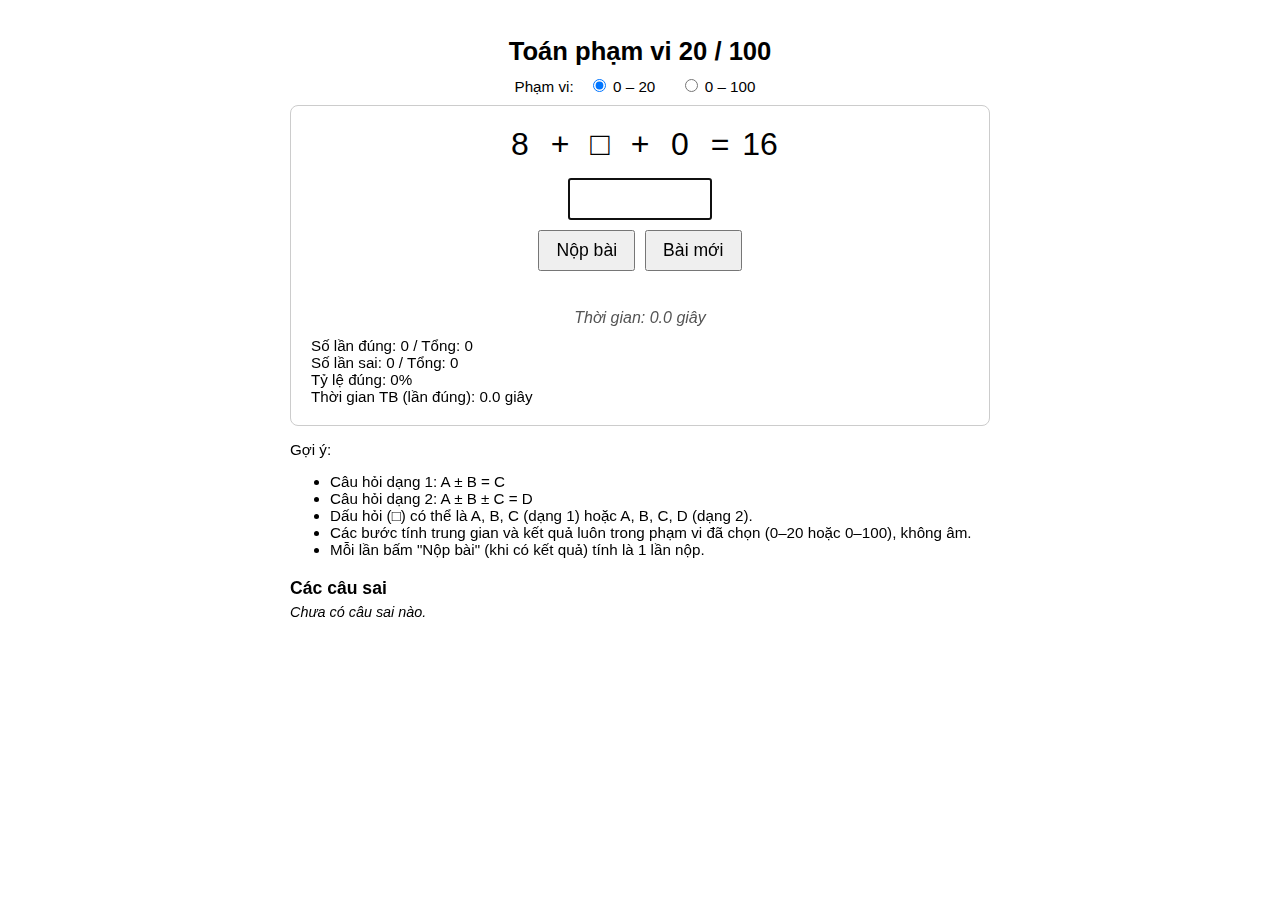
<file: math/calculation/toan_100.html>
﻿<!DOCTYPE html>
<html lang="vi">
<head>
  <meta charset="UTF-8">
  <title>Luyện toán phạm vi 20/100</title>
  <meta name="viewport" content="width=device-width, initial-scale=1.0">

  <style>
    body {
      font-family: sans-serif;
      padding: 20px;
      max-width: 700px;
      margin: 0 auto;
    }

    h1 {
      text-align: center;
      font-size: 1.6rem;
      margin-bottom: 10px;
    }

    .range-box {
      text-align: center;
      margin-bottom: 10px;
      font-size: 0.95rem;
    }

    .range-box label {
      margin: 0 10px;
    }

    .question-box {
      border: 1px solid #ccc;
      border-radius: 8px;
      padding: 20px;
      text-align: center;
      margin-bottom: 15px;
    }

    .expression {
      font-size: 2rem;
      margin-bottom: 15px;
    }

    .expression span {
      display: inline-block;
      min-width: 40px;
    }

    input[type="tel"] {
      font-size: 1.5rem;
      padding: 5px 10px;
      width: 120px;
      text-align: center;
    }

    .button-row {
      margin-top: 10px;
      display: flex;
      justify-content: center;
      gap: 10px;
      flex-wrap: wrap;
    }

    button {
      font-size: 1.1rem;
      padding: 8px 16px;
    }

    .feedback {
      margin-top: 10px;
      font-weight: bold;
      min-height: 1.4em;
    }

    .timer {
      margin-top: 5px;
      font-style: italic;
      color: #555;
    }

    .stats {
      margin-top: 10px;
      font-size: 0.95rem;
      text-align: left;
    }

    .info {
      margin-top: 15px;
      font-size: 0.95rem;
    }

    .mistakes {
      margin-top: 20px;
      font-size: 0.9rem;
    }

    .mistakes h2 {
      font-size: 1.1rem;
      margin-bottom: 5px;
    }

    .mistakes ol {
      padding-left: 20px;
    }
  </style>
</head>
<body>

  <h1>Toán phạm vi 20 / 100</h1>

  <div class="range-box">
    Phạm vi:
    <label>
      <input type="radio" name="range" value="20" checked> 0 – 20
    </label>
    <label>
      <input type="radio" name="range" value="100"> 0 – 100
    </label>
  </div>

  <div class="question-box">
    <div class="expression" id="expression">
      <!-- Phép tính sẽ hiển thị ở đây -->
    </div>

    <input id="answerInput" type="tel" inputmode="numeric" autocomplete="off">

    <div class="button-row">
      <button id="submitBtn">Nộp bài</button>
      <button id="newBtn">Bài mới</button>
    </div>

    <div class="feedback" id="feedback"></div>
    <div class="timer" id="timer">Thời gian: 0.0 giây</div>

    <div class="stats">
      <div id="correctCount">Số lần đúng: 0 / Tổng: 0</div>
      <div id="wrongCount">Số lần sai: 0 / Tổng: 0</div>
      <div id="accuracy">Tỷ lệ đúng: 0%</div>
      <div id="avgTime">Thời gian TB (lần đúng): 0.0 giây</div>
    </div>
  </div>

  <div class="info">
    Gợi ý:
    <ul>
      <li>Câu hỏi dạng 1: A ± B = C</li>
      <li>Câu hỏi dạng 2: A ± B ± C = D</li>
      <li>Dấu hỏi (□) có thể là A, B, C (dạng 1) hoặc A, B, C, D (dạng 2).</li>
      <li>Các bước tính trung gian và kết quả luôn trong phạm vi đã chọn (0–20 hoặc 0–100), không âm.</li>
      <li>Mỗi lần bấm "Nộp bài" (khi có kết quả) tính là 1 lần nộp.</li>
    </ul>
  </div>

  <div class="mistakes">
    <h2>Các câu sai</h2>
    <div id="mistakesBox"><i>Chưa có câu sai nào.</i></div>
  </div>

  <script>
    // Trạng thái chung
    let currentType = 1;   // 1: A ± B = C,  2: A ± B ± C = D
    let currentRangeMax = 20;

    // Phép tính hiện tại
    let currentA = 0;
    let currentB = 0;
    let currentC = 0;
    let currentD = 0;      // chỉ dùng cho dạng 2
    let currentOp1 = "+";
    let currentOp2 = "+";
    let hiddenPos = "A";   // "A" | "B" | "C" | "D"
    let correctAnswer = 0;

    // Timer
    let startTime = 0;

    // Thống kê
    let totalCorrectAttempts = 0;
    let totalWrongAttempts = 0;
    let totalAttempts = 0;
    let totalTimeSec = 0;

    // Danh sách câu sai
    const mistakes = [];

    // DOM
    const expressionEl   = document.getElementById("expression");
    const answerInput    = document.getElementById("answerInput");
    const submitBtn      = document.getElementById("submitBtn");
    const newBtn         = document.getElementById("newBtn");
    const feedbackEl     = document.getElementById("feedback");
    const timerEl        = document.getElementById("timer");
    const correctCountEl = document.getElementById("correctCount");
    const wrongCountEl   = document.getElementById("wrongCount");
    const accuracyEl     = document.getElementById("accuracy");
    const avgTimeEl      = document.getElementById("avgTime");
    const mistakesBoxEl  = document.getElementById("mistakesBox");
    const rangeRadios    = document.querySelectorAll('input[name="range"]');

    function randInt(min, max) {
      return Math.floor(Math.random() * (max - min + 1)) + min;
    }

    // Dạng 1: A ± B = C
    function generateType1(max) {
      const isAdd = Math.random() < 0.5;
      let A, B, C;

      if (isAdd) {
        A = randInt(0, max);
        const maxB = max - A;
        B = randInt(0, maxB);
        C = A + B;
        return { A, B, C, op1: "+", type: 1 };
      } else {
        A = randInt(0, max);
        B = randInt(0, A);
        C = A - B;
        return { A, B, C, op1: "-", type: 1 };
      }
    }

    // Dạng 2: A ± B ± C = D, các bước trung gian cũng trong [0,max]
    function generateType2(max) {
      while (true) {
        const op1 = Math.random() < 0.5 ? "+" : "-";
        const op2 = Math.random() < 0.5 ? "+" : "-";

        const A = randInt(0, max);
        const B = randInt(0, max);
        const C = randInt(0, max);

        // Bước 1: A op1 B
        let t1 = (op1 === "+") ? (A + B) : (A - B);
        if (t1 < 0 || t1 > max) continue;

        // Bước 2: (A op1 B) op2 C
        let D = (op2 === "+") ? (t1 + C) : (t1 - C);
        if (D < 0 || D > max) continue;

        return { A, B, C, D, op1, op2, type: 2 };
      }
    }

    function updateStats() {
      correctCountEl.textContent =
        "Số lần đúng: " + totalCorrectAttempts + " / Tổng: " + totalAttempts;

      wrongCountEl.textContent =
        "Số lần sai: " + totalWrongAttempts + " / Tổng: " + totalAttempts;

      let accuracy = 0;
      if (totalAttempts > 0) {
        accuracy = Math.round((totalCorrectAttempts / totalAttempts) * 100);
      }
      accuracyEl.textContent = "Tỷ lệ đúng: " + accuracy + "%";

      let avg = 0;
      if (totalCorrectAttempts > 0) {
        avg = totalTimeSec / totalCorrectAttempts;
      }
      avgTimeEl.textContent =
        "Thời gian TB (lần đúng): " + avg.toFixed(1) + " giây";
    }

    function buildDisplayExpression() {
      if (currentType === 1) {
        let showA = (hiddenPos === "A") ? "□" : currentA;
        let showB = (hiddenPos === "B") ? "□" : currentB;
        let showC = (hiddenPos === "C") ? "□" : currentC;

        return showA + " " + currentOp1 + " " + showB + " = " + showC;
      } else {
        let showA = (hiddenPos === "A") ? "□" : currentA;
        let showB = (hiddenPos === "B") ? "□" : currentB;
        let showC = (hiddenPos === "C") ? "□" : currentC;
        let showD = (hiddenPos === "D") ? "□" : currentD;

        return (
          showA + " " + currentOp1 + " " + showB + " " +
          currentOp2 + " " + showC + " = " + showD
        );
      }
    }

    function renderExpression() {
      const exprStr = buildDisplayExpression();
      const parts = exprStr.split(" ");
      let html = "";
      parts.forEach(p => {
        html += '<span>' + p + '</span>';
      });
      expressionEl.innerHTML = html;
    }

    function renderMistakes() {
      if (mistakes.length === 0) {
        mistakesBoxEl.innerHTML = "<i>Chưa có câu sai nào.</i>";
        return;
      }

      let html = "<ol>";
      mistakes.forEach(item => {
        html += "<li>" +
          item.expression +
          " &nbsp;| Bé trả lời: <b>" + item.userAnswer +
          "</b></li>";
      });
      html += "</ol>";
      mistakesBoxEl.innerHTML = html;
    }

    function newQuestion() {
      currentType = Math.random() < 0.5 ? 1 : 2;

      if (currentType === 1) {
        const eq = generateType1(currentRangeMax);
        currentA = eq.A;
        currentB = eq.B;
        currentC = eq.C;
        currentD = 0;
        currentOp1 = eq.op1;
        currentOp2 = "+";
        const options = ["A", "B", "C"];
        hiddenPos = options[randInt(0, options.length - 1)];
      } else {
        const eq = generateType2(currentRangeMax);
        currentA = eq.A;
        currentB = eq.B;
        currentC = eq.C;
        currentD = eq.D;
        currentOp1 = eq.op1;
        currentOp2 = eq.op2;
        const options = ["A", "B", "C", "D"];
        hiddenPos = options[randInt(0, options.length - 1)];
      }

      if (hiddenPos === "A") {
        correctAnswer = currentA;
      } else if (hiddenPos === "B") {
        correctAnswer = currentB;
      } else if (hiddenPos === "C") {
        correctAnswer = currentC;
      } else {
        correctAnswer = currentD;
      }

      renderExpression();

      answerInput.value = "";
      feedbackEl.textContent = "";
      timerEl.textContent = "Thời gian: 0.0 giây";

      answerInput.focus();
      startTime = Date.now();
    }

    function checkAnswer() {
      const value = answerInput.value.trim();
      if (value === "") {
        feedbackEl.textContent = "Hãy nhập đáp án.";
        return;
      }

      const userAnswer = Number(value);
      totalAttempts += 1;

      if (userAnswer === correctAnswer) {
        const elapsedMs  = Date.now() - startTime;
        const elapsedSec = elapsedMs / 1000;

        feedbackEl.textContent =
          "Đúng rồi! 🎉 (" + elapsedSec.toFixed(1) + " giây)";
        timerEl.textContent =
          "Thời gian: " + elapsedSec.toFixed(1) + " giây";

        totalCorrectAttempts += 1;
        totalTimeSec += elapsedSec;
      } else {
        feedbackEl.textContent = "Chưa đúng, thử lại nhé.";
        totalWrongAttempts += 1;

        mistakes.push({
          expression: buildDisplayExpression(),
          userAnswer: userAnswer
        });
        renderMistakes();

        answerInput.select();
      }

      updateStats();
    }

    rangeRadios.forEach(r => {
      r.addEventListener("change", function () {
        if (this.checked) {
          currentRangeMax = Number(this.value);
          newQuestion();
        }
      });
    });

    submitBtn.addEventListener("click", checkAnswer);
    newBtn.addEventListener("click", newQuestion);

    answerInput.addEventListener("keydown", function (event) {
      if (event.key === "Enter") {
        checkAnswer();
      }
    });

    // Khởi tạo
    currentRangeMax = 20;
    newQuestion();
    updateStats();
    renderMistakes();
  </script>
</body>
</html>
</file>
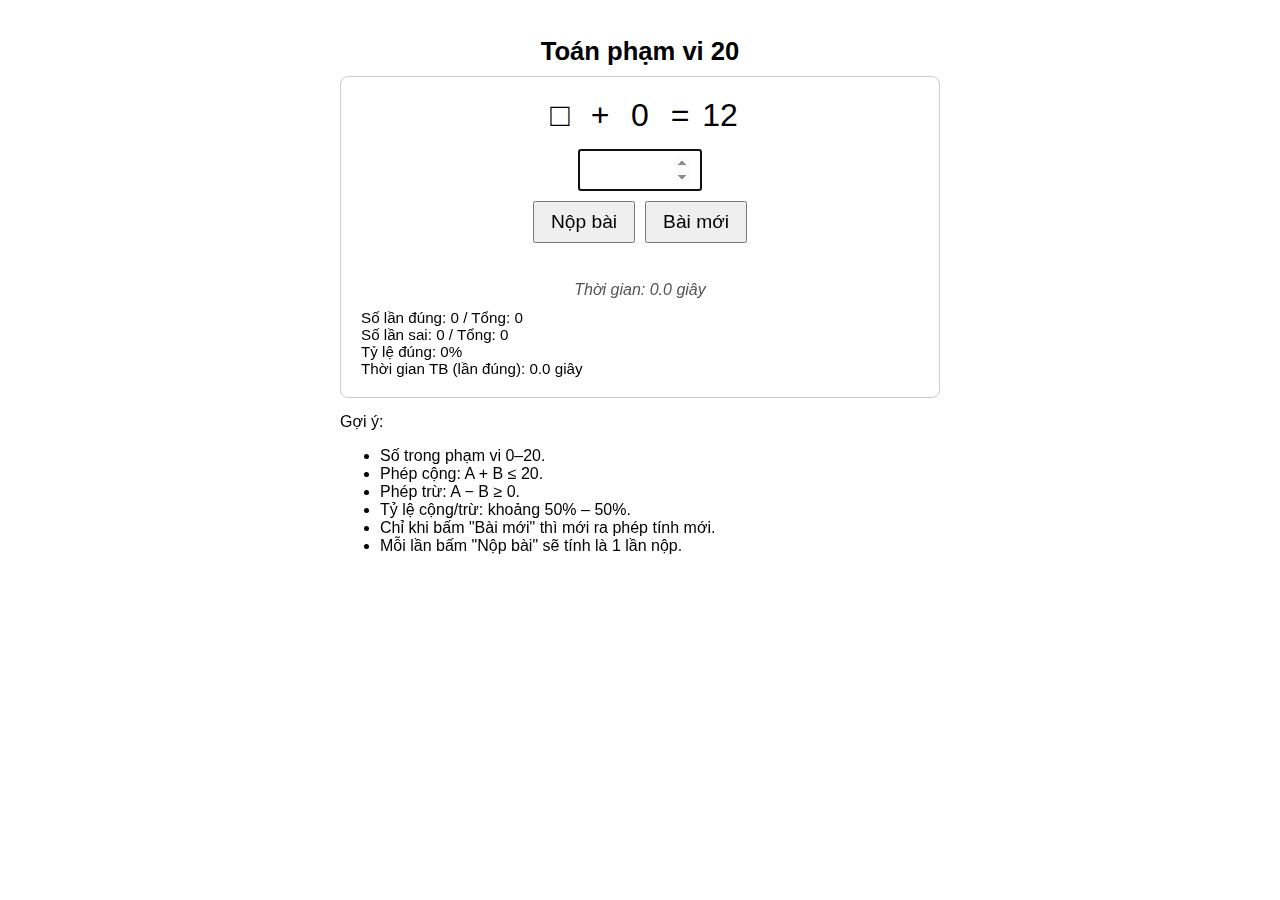
<file: math/calculation/toan_20.html>
﻿<!DOCTYPE html>
<html lang="vi">
<head>
  <meta charset="UTF-8">
  <title>Luyện toán phạm vi 20</title>
  <meta name="viewport" content="width=device-width, initial-scale=1.0">

  <style>
    body {
      font-family: sans-serif;
      padding: 20px;
      max-width: 600px;
      margin: 0 auto;
    }

    h1 {
      text-align: center;
      font-size: 1.6rem;
      margin-bottom: 10px;
    }

    .question-box {
      border: 1px solid #ccc;
      border-radius: 8px;
      padding: 20px;
      text-align: center;
      margin-bottom: 15px;
    }

    .expression {
      font-size: 2rem;
      margin-bottom: 15px;
    }

    .expression span {
      display: inline-block;
      min-width: 40px;
    }

    input[type="number"] {
      font-size: 1.5rem;
      padding: 5px 10px;
      width: 100px;
      text-align: center;
    }

    .button-row {
      margin-top: 10px;
      display: flex;
      justify-content: center;
      gap: 10px;
      flex-wrap: wrap;
    }

    button {
      font-size: 1.2rem;
      padding: 8px 16px;
    }

    .info {
      margin-top: 10px;
      font-size: 1rem;
    }

    .feedback {
      margin-top: 10px;
      font-weight: bold;
      min-height: 1.4em;
    }

    .timer {
      margin-top: 5px;
      font-style: italic;
      color: #555;
    }

    .stats {
      margin-top: 10px;
      font-size: 0.95rem;
      text-align: left;
    }
  </style>
</head>
<body>

  <h1>Toán phạm vi 20</h1>

  <div class="question-box">
    <div class="expression" id="expression">
      <!-- A ± B = C sẽ hiển thị ở đây -->
    </div>

    <input id="answerInput" type="number" inputmode="numeric" autocomplete="off">

    <div class="button-row">
      <button id="submitBtn">Nộp bài</button>
      <button id="newBtn">Bài mới</button>
    </div>

    <div class="feedback" id="feedback"></div>
    <div class="timer" id="timer">Thời gian: 0.0 giây</div>

    <div class="stats">
      <div id="correctCount">Số lần đúng: 0 / Tổng: 0</div>
      <div id="wrongCount">Số lần sai: 0 / Tổng: 0</div>
      <div id="accuracy">Tỷ lệ đúng: 0%</div>
      <div id="avgTime">Thời gian TB (lần đúng): 0.0 giây</div>
    </div>
  </div>

  <div class="info">
    Gợi ý:
    <ul>
      <li>Số trong phạm vi 0–20.</li>
      <li>Phép cộng: A + B ≤ 20.</li>
      <li>Phép trừ: A − B ≥ 0.</li>
      <li>Tỷ lệ cộng/trừ: khoảng 50% – 50%.</li>
      <li>Chỉ khi bấm "Bài mới" thì mới ra phép tính mới.</li>
      <li>Mỗi lần bấm "Nộp bài" sẽ tính là 1 lần nộp.</li>
    </ul>
  </div>

  <script>
    // Biến lưu phép tính hiện tại
    let currentA = 0;
    let currentB = 0;
    let currentC = 0;
    let currentOp = "+"; // "+" hoặc "-"
    let hiddenIndex = 0; // 0: A  1: B  2: C
    let correctAnswer = 0;

    // Biến cho timer
    let startTime = 0;

    // Biến thống kê
    let totalCorrectAttempts = 0; // số lần nộp đúng
    let totalWrongAttempts = 0;   // số lần nộp sai
    let totalAttempts = 0;        // tổng số lần nộp
    let totalTimeSec = 0;         // tổng thời gian của các lần đúng (giây)

    // Lấy các phần tử DOM
    const expressionEl = document.getElementById("expression");
    const answerInput = document.getElementById("answerInput");
    const submitBtn = document.getElementById("submitBtn");
    const newBtn = document.getElementById("newBtn");
    const feedbackEl = document.getElementById("feedback");
    const timerEl = document.getElementById("timer");
    const correctCountEl = document.getElementById("correctCount");
    const wrongCountEl = document.getElementById("wrongCount");
    const accuracyEl = document.getElementById("accuracy");
    const avgTimeEl = document.getElementById("avgTime");

    // Hàm random số nguyên trong [min, max]
    function randInt(min, max) {
      return Math.floor(Math.random() * (max - min + 1)) + min;
    }

    // Tạo phép cộng: A + B = C, với C <= 20
    function generateAddition() {
      const A = randInt(0, 20);
      const maxB = 20 - A;
      const B = randInt(0, maxB);
      const C = A + B;
      return { A, B, C, op: "+" };
    }

    // Tạo phép trừ: A - B = C, với C >= 0
    function generateSubtraction() {
      const A = randInt(0, 20);
      const B = randInt(0, A); // để A - B >= 0
      const C = A - B;
      return { A, B, C, op: "-" };
    }

    // Cập nhật thống kê hiển thị
    function updateStats() {
      correctCountEl.textContent =
        "Số lần đúng: " + totalCorrectAttempts + " / Tổng: " + totalAttempts;

      wrongCountEl.textContent =
        "Số lần sai: " + totalWrongAttempts + " / Tổng: " + totalAttempts;

      let accuracy = 0;
      if (totalAttempts > 0) {
        accuracy = Math.round((totalCorrectAttempts / totalAttempts) * 100);
      }
      accuracyEl.textContent = "Tỷ lệ đúng: " + accuracy + "%";

      let avg = 0;
      if (totalCorrectAttempts > 0) {
        avg = totalTimeSec / totalCorrectAttempts;
      }
      avgTimeEl.textContent =
        "Thời gian TB (lần đúng): " + avg.toFixed(1) + " giây";
    }

    // Tạo 1 phép tính mới và hiển thị
    function newQuestion() {
      // Chọn cộng hay trừ ngẫu nhiên (50/50)
      const isAdd = Math.random() < 0.5;

      let eq;
      if (isAdd) {
        eq = generateAddition();
      } else {
        eq = generateSubtraction();
      }

      currentA = eq.A;
      currentB = eq.B;
      currentC = eq.C;
      currentOp = eq.op;

      // Chọn vị trí ẩn ngẫu nhiên: 0 = A, 1 = B, 2 = C
      hiddenIndex = randInt(0, 2);

      // Xác định đáp án đúng
      if (hiddenIndex === 0) {
        correctAnswer = currentA;
      } else if (hiddenIndex === 1) {
        correctAnswer = currentB;
      } else {
        correctAnswer = currentC;
      }

      // Tạo chuỗi hiển thị, chỗ ẩn dùng ô vuông
      let displayA = (hiddenIndex === 0) ? "□" : currentA;
      let displayB = (hiddenIndex === 1) ? "□" : currentB;
      let displayC = (hiddenIndex === 2) ? "□" : currentC;

      expressionEl.innerHTML =
        '<span>' + displayA + '</span>' +
        '<span>' + currentOp + '</span>' +
        '<span>' + displayB + '</span>' +
        '<span>=</span>' +
        '<span>' + displayC + '</span>';

      // Reset input, feedback, timer cho câu mới
      answerInput.value = "";
      feedbackEl.textContent = "";
      timerEl.textContent = "Thời gian: 0.0 giây";

      // Focus input
      answerInput.focus();

      // Lưu thời gian bắt đầu câu này
      startTime = Date.now();
    }

    // Xử lý khi bấm "Nộp bài"
    function checkAnswer() {
      const value = answerInput.value.trim();

      // Không tính là 1 lần nộp nếu chưa nhập gì
      if (value === "") {
        feedbackEl.textContent = "Hãy nhập đáp án.";
        return;
      }

      const userAnswer = Number(value);

      // Mỗi lần bấm "Nộp bài" với input không rỗng -> 1 lần nộp
      totalAttempts += 1;

      if (userAnswer === correctAnswer) {
        // Tính thời gian cho lần đúng này
        const elapsedMs = Date.now() - startTime;
        const elapsedSec = elapsedMs / 1000;

        feedbackEl.textContent = "Đúng rồi! 🎉";
        timerEl.textContent = "Thời gian: " + elapsedSec.toFixed(1) + " giây";

        totalCorrectAttempts += 1;
        totalTimeSec += elapsedSec;
      } else {
        feedbackEl.textContent = "Chưa đúng, thử lại nhé.";
        totalWrongAttempts += 1;
      }

      // Cập nhật thống kê sau mỗi lần nộp
      updateStats();

      if (userAnswer !== correctAnswer) {
        // Không đổi phép tính, chỉ bôi chọn input để bé gõ lại
        answerInput.select();
      }
    }

    // Gắn event
    submitBtn.addEventListener("click", checkAnswer);
    newBtn.addEventListener("click", newQuestion);

    // Cho phép bấm Enter để nộp
    answerInput.addEventListener("keydown", function (event) {
      if (event.key === "Enter") {
        checkAnswer();
      }
    });

    // Khởi tạo câu đầu tiên
    newQuestion();
    updateStats();
  </script>
</body>
</html>
</file>
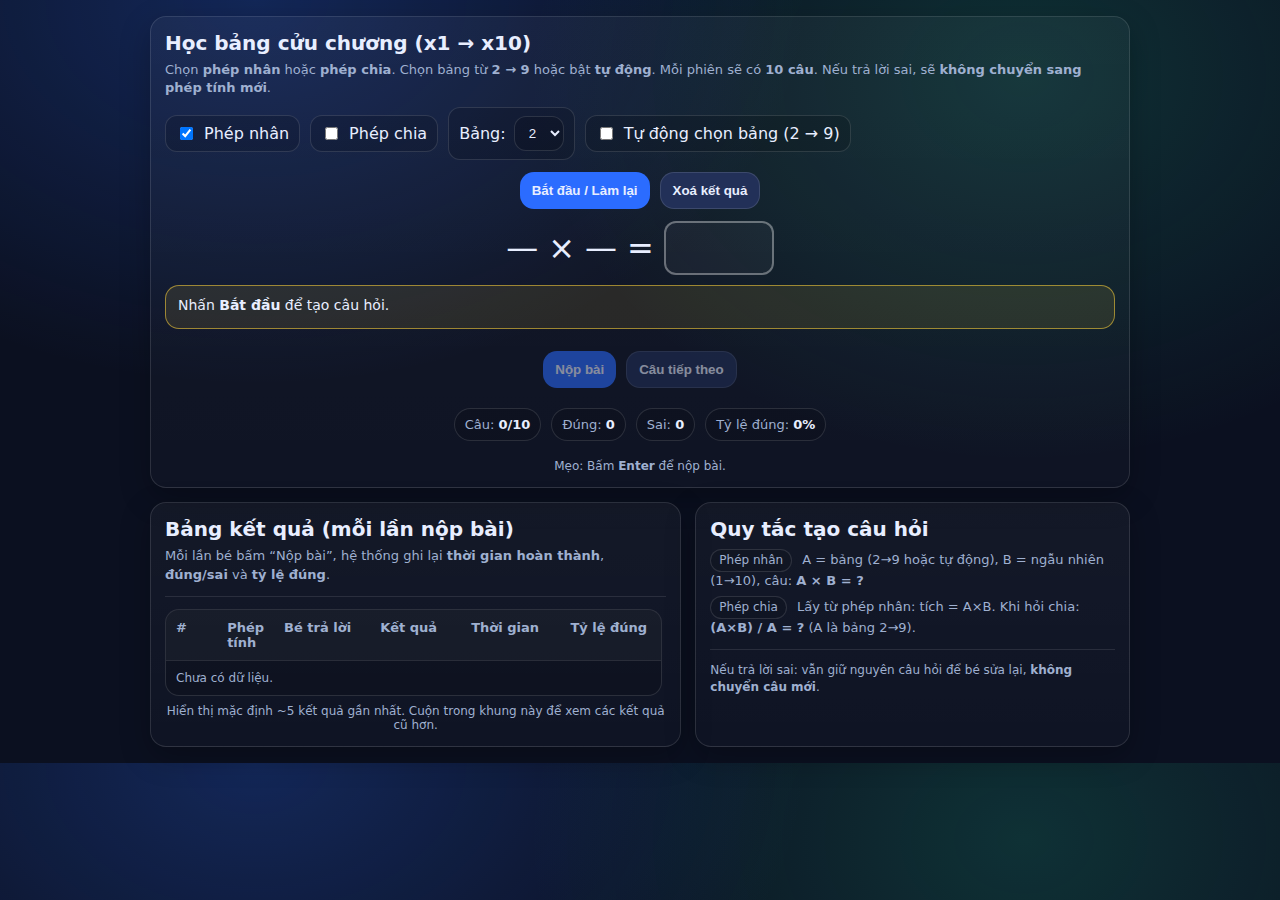
<file: math/multiplication/phep_nhan-v02.html>
<!doctype html>
<html lang="vi">

<head>
  <meta charset="utf-8" />
  <meta name="viewport" content="width=device-width,initial-scale=1" />
  <title>Bảng cửu chương: Nhân / Chia</title>
  <link rel="stylesheet" href="style.css" />
</head>

<body>
  <div class="wrap">
    <div class="card">
      <h1>Học bảng cửu chương (x1 → x10)</h1>
      <div class="sub">
        Chọn <b>phép nhân</b> hoặc <b>phép chia</b>. Chọn bảng từ <b>2 → 9</b> hoặc bật <b>tự động</b>.
        Mỗi phiên sẽ có <b>10 câu</b>. Nếu trả lời sai, sẽ <b>không chuyển sang phép tính mới</b>.
      </div>

      <div class="controls" role="group" aria-label="Cấu hình">
        <label>
          <input id="opMul" type="checkbox" checked />
          Phép nhân
        </label>
        <label>
          <input id="opDiv" type="checkbox" />
          Phép chia
        </label>

        <label>
          Bảng:
          <select id="tableSelect" aria-label="Chọn bảng">
            <option value="2">2</option>
            <option value="3">3</option>
            <option value="4">4</option>
            <option value="5">5</option>
            <option value="6">6</option>
            <option value="7">7</option>
            <option value="8">8</option>
            <option value="9">9</option>
          </select>
        </label>

        <label>
          <input id="autoTable" type="checkbox" />
          Tự động chọn bảng (2 → 9)
        </label>
      </div>

      <div class="btns">
        <button id="btnStart" class="primary">Bắt đầu / Làm lại</button>
        <button id="btnClearLog" class="secondary" title="Xoá bảng kết quả">Xoá kết quả</button>
      </div>

      <div class="quiz">
        <!-- ✅ Input nằm ngay vị trí "?" -->
        <div class="qblock" aria-live="polite">
          <div class="qexpr">
            <span id="qA">—</span>
            <span id="qOp">×</span>
            <span id="qB">—</span>
            <span>=</span>

            <span class="ansBox" title="Điền đáp án">
              <input id="answer" class="answerInBox" type="number" inputmode="numeric" pattern="[0-9]*" placeholder=""
                autocomplete="off" />
            </span>
          </div>
        </div>

        <div id="status" class="status warn">Nhấn <b>Bắt đầu</b> để tạo câu hỏi.</div>

        <div class="btns">
          <button id="btnSubmit" class="primary" disabled>Nộp bài</button>
          <button id="btnNext" class="secondary" disabled>Câu tiếp theo</button>
        </div>

        <div class="stats">
          <div class="pill">Câu: <b id="statQ">0/10</b></div>
          <div class="pill">Đúng: <b id="statCorrect">0</b></div>
          <div class="pill">Sai: <b id="statWrong">0</b></div>
          <div class="pill">Tỷ lệ đúng: <b id="statAcc">0%</b></div>
        </div>

        <div class="hint">Mẹo: Bấm <b>Enter</b> để nộp bài.</div>
      </div>
    </div>

    <div class="row">
      <div class="card">
        <h1>Bảng kết quả (mỗi lần nộp bài)</h1>
        <div class="sub">Mỗi lần bé bấm “Nộp bài”, hệ thống ghi lại <b>thời gian hoàn thành</b>, <b>đúng/sai</b> và
          <b>tỷ lệ đúng</b>.</div>
        <div class="hr"></div>

        <div class="logWrap" aria-label="Kết quả (cuộn để xem thêm)">
          <table>
            <thead>
              <tr>
                <th style="width:60px;">#</th>
                <th>Phép tính</th>
                <th style="width:120px;">Bé trả lời</th>
                <th style="width:110px;">Kết quả</th>
                <th style="width:120px;">Thời gian</th>
                <th style="width:120px;">Tỷ lệ đúng</th>
              </tr>
            </thead>
            <tbody id="logBody">
              <tr>
                <td colspan="6" class="small">Chưa có dữ liệu.</td>
              </tr>
            </tbody>
          </table>
        </div>

        <div class="hint">Hiển thị mặc định ~5 kết quả gần nhất. Cuộn trong khung này để xem các kết quả cũ hơn.</div>
      </div>

      <div class="card">
        <h1>Quy tắc tạo câu hỏi</h1>
        <div class="sub" style="margin-top:8px;">
          <div style="margin:6px 0;">
            <span class="tag">Phép nhân</span>
            A = bảng (2→9 hoặc tự động), B = ngẫu nhiên (1→10), câu: <b>A × B = ?</b>
          </div>
          <div style="margin:6px 0;">
            <span class="tag">Phép chia</span>
            Lấy từ phép nhân: tích = A×B. Khi hỏi chia: <b>(A×B) / A = ?</b> (A là bảng 2→9).
          </div>
          <div class="hr"></div>
          <div class="small">
            Nếu trả lời sai: vẫn giữ nguyên câu hỏi để bé sửa lại, <b>không chuyển câu mới</b>.
          </div>
        </div>
      </div>
    </div>
  </div>

  <script>
    // ===== Helpers =====
    const $ = (id) => document.getElementById(id);

    function randInt(min, max) { // inclusive
      return Math.floor(Math.random() * (max - min + 1)) + min;
    }

    function clampOps() {
      const mul = $("opMul").checked;
      const div = $("opDiv").checked;
      if (!mul && !div) $("opMul").checked = true;
    }

    function pickOperation() {
      const mul = $("opMul").checked;
      const div = $("opDiv").checked;
      if (mul && div) return (Math.random() < 0.5) ? "mul" : "div";
      if (mul) return "mul";
      return "div";
    }

    function pickTable() {
      if ($("autoTable").checked) return randInt(2, 9);
      return parseInt($("tableSelect").value, 10);
    }

    function fmtSecs(ms) {
      const s = ms / 1000;
      if (s < 10) return s.toFixed(2) + "s";
      if (s < 60) return s.toFixed(1) + "s";
      const m = Math.floor(s / 60);
      const r = (s - m * 60).toFixed(1);
      return `${m}m ${r}s`;
    }

    // ===== State =====
    let totalQuestions = 10;
    let currentIndex = 0;
    let current = null;
    let questionStart = 0;

    let attempts = 0;
    let correctAttempts = 0;
    let wrongAttempts = 0;

    let logRows = [];

    // ===== UI =====
    function setStatus(text, kind) {
      const el = $("status");
      el.classList.remove("ok", "bad", "warn");
      el.classList.add(kind);
      el.innerHTML = text;
    }

    function renderStats() {
      $("statQ").textContent = `${currentIndex}/${totalQuestions}`;
      $("statCorrect").textContent = String(correctAttempts);
      $("statWrong").textContent = String(wrongAttempts);
      const acc = attempts ? Math.round((correctAttempts / attempts) * 100) : 0;
      $("statAcc").textContent = `${acc}%`;
      return acc;
    }

    function renderLog() {
      const body = $("logBody");
      body.innerHTML = "";

      if (logRows.length === 0) {
        const tr = document.createElement("tr");
        const td = document.createElement("td");
        td.colSpan = 6;
        td.className = "small";
        td.textContent = "Chưa có dữ liệu.";
        tr.appendChild(td);
        body.appendChild(tr);
        return;
      }

      for (const row of logRows) {
        const tr = document.createElement("tr");

        const tdN = document.createElement("td");
        tdN.textContent = row.n;
        tr.appendChild(tdN);

        const tdExpr = document.createElement("td");
        tdExpr.textContent = row.expr;
        tr.appendChild(tdExpr);

        const tdAns = document.createElement("td");
        tdAns.textContent = row.answer;
        tr.appendChild(tdAns);

        const tdOk = document.createElement("td");
        const tag = document.createElement("span");
        tag.className = "tag " + (row.ok ? "ok" : "bad");
        tag.textContent = row.ok ? "Đúng" : "Sai";
        tdOk.appendChild(tag);
        tr.appendChild(tdOk);

        const tdTime = document.createElement("td");
        tdTime.textContent = row.time;
        tr.appendChild(tdTime);

        const tdAcc = document.createElement("td");
        tdAcc.textContent = row.acc;
        tr.appendChild(tdAcc);

        body.appendChild(tr);
      }
    }

    function updateQuestionUI() {
      if (!current) {
        $("qA").textContent = "—";
        $("qB").textContent = "—";
        $("qOp").textContent = "×";
        $("answer").value = "";
        $("btnSubmit").disabled = true;
        $("btnNext").disabled = true;
        return;
      }

      $("qA").textContent = String(current.a);
      $("qB").textContent = String(current.b);
      $("qOp").textContent = (current.op === "mul") ? "×" : "÷";
      $("answer").value = "";
      $("answer").focus();

      $("btnSubmit").disabled = false;
      $("btnNext").disabled = true;
    }

    function makeQuestion() {
      clampOps();
      const op = pickOperation();
      const table = pickTable();

      if (op === "mul") {
        const a = table;
        const b = randInt(1, 10);
        const correct = a * b;
        return {
          op, table,
          a, b,
          correct,
          exprText: `${a} × ${b} = ?`
        };
      } else {
        const divisor = table;
        const x = randInt(1, 10);
        const dividend = divisor * x;
        return {
          op, table,
          a: dividend,
          b: divisor,
          correct: x,
          exprText: `${dividend} ÷ ${divisor} = ?`
        };
      }
    }

    function startSession() {
      clampOps();

      currentIndex = 0;
      attempts = 0;
      correctAttempts = 0;
      wrongAttempts = 0;

      logRows = [];
      renderLog();
      renderStats();

      nextQuestion(true);
    }

    function nextQuestion(isFirst = false) {
      if (currentIndex >= totalQuestions && !isFirst) {
        setStatus(
          `Hoàn thành ${totalQuestions} câu 🎉<br><span class="small">Bạn có thể bấm “Bắt đầu / Làm lại” để làm phiên mới.</span>`,
          "ok"
        );
        current = null;
        updateQuestionUI();
        $("btnSubmit").disabled = true;
        $("btnNext").disabled = true;
        return;
      }

      currentIndex = isFirst ? 1 : (currentIndex + 1);
      current = makeQuestion();
      questionStart = performance.now();
      updateQuestionUI();

      const opName = (current.op === "mul") ? "phép nhân" : "phép chia";
      setStatus(
        `Câu ${currentIndex}/${totalQuestions}: <b>${current.exprText}</b><br><span class="small">Đang luyện ${opName}. (Bảng: ${current.table})</span>`,
        "warn"
      );
      renderStats();
    }

    function submitAnswer() {
      if (!current) return;

      const raw = $("answer").value.trim();
      const userVal = raw === "" ? NaN : Number(raw);
      const elapsed = performance.now() - questionStart;

      attempts += 1;

      const ok = Number.isFinite(userVal) && (userVal === current.correct);

      if (ok) {
        correctAttempts += 1;
        setStatus(
          `✅ Đúng rồi! <b>${current.exprText}</b> (Đáp án: <b>${current.correct}</b>)<br><span class="small">Đang chuyển sang câu tiếp theo…</span>`,
          "ok"
        );

        const acc = renderStats();

        logRows.unshift({
          n: logRows.length + 1,
          expr: current.exprText.replace("?", "□"),
          answer: raw,
          ok: true,
          time: fmtSecs(elapsed),
          acc: `${acc}%`
        });
        renderLog();

        setTimeout(() => nextQuestion(false), 600);

      } else {
        wrongAttempts += 1;
        setStatus(
          `❌ Chưa đúng. Hãy thử lại nhé!<br><span class="small">Giữ nguyên câu hỏi hiện tại.</span>`,
          "bad"
        );

        const acc = renderStats();

        logRows.unshift({
          n: logRows.length + 1,
          expr: current.exprText.replace("?", "□"),
          answer: raw === "" ? "(trống)" : raw,
          ok: false,
          time: fmtSecs(elapsed),
          acc: `${acc}%`
        });
        renderLog();

        $("answer").value = "";
        $("answer").focus();
      }
    }

    function clearLog() {
      logRows = [];
      renderLog();
    }

    // ===== Events =====
    $("opMul").addEventListener("change", clampOps);
    $("opDiv").addEventListener("change", clampOps);

    $("btnStart").addEventListener("click", startSession);
    $("btnSubmit").addEventListener("click", submitAnswer);
    $("btnNext").addEventListener("click", () => nextQuestion(false));
    $("btnClearLog").addEventListener("click", clearLog);

    $("answer").addEventListener("keydown", (e) => {
      if (e.key === "Enter" && !$("btnSubmit").disabled) {
        e.preventDefault();
        submitAnswer();
      }
    });
  </script>
</body>

</html>
</file>
<file: assets/css/style.css>
:root{
  --bg1:#c3ecff;
  --bg2:#fef6d8;
  --card:#ffffff;
  --text:#1f2937;
  --muted:#4b5563;

  --radius:24px;
  --shadow: 0 18px 40px rgba(0,0,0,.12);

  --english:#3b82f6;
  --math:#22c55e;
  --cal20:#c5a722;
  --cal100:#2d22c5;
  --mult:#c52261;

  --gap:18px;
}

*{ box-sizing:border-box; }

body{
  margin:0;
  font-family: system-ui, -apple-system, "Segoe UI", Roboto, Arial, sans-serif;
  color:var(--text);
  background: linear-gradient(135deg, var(--bg1), var(--bg2));
}

.page{
  min-height:100vh;
  display:flex;
  align-items:center;
  justify-content:center;
  padding:24px;
}

.card{
  width:min(520px, 92vw);
  background:var(--card);
  border-radius:var(--radius);
  box-shadow:var(--shadow);
  padding:36px 28px;
  text-align:center;
}

.title{
  font-size:34px;
  margin:0 0 8px;
}

.subtitle{
  margin:0 0 26px;
  color:var(--muted);
  font-size:18px;
}

.menu{
  display:grid;
  gap:var(--gap);
}

.btn{
  display:block;              /* <a> thành nút */
  text-decoration:none;       /* bỏ gạch chân */
  text-align:center;

  border-radius:20px;
  padding:18px 18px;
  font-size:24px;
  font-weight:800;
  color:#fff;

  user-select:none;
  -webkit-tap-highlight-color: transparent;
  transition: transform .12s ease, box-shadow .12s ease, filter .12s ease;
}

.btn:hover{
  box-shadow: 0 14px 26px rgba(0,0,0,.18);
  filter: brightness(1.02);
}

.btn:active{
  transform: scale(0.97);
}

.btn-english{ background:var(--english); }
.btn-math{ background:var(--math); }
.btn-cal20{ background:var(--cal20); }
.btn-cal100{ background:var(--cal100); }
.btn-mult{ background:var(--mult); }

.row{
  display:flex;
  gap:12px;
  justify-content:center;
  margin-top:18px;
  flex-wrap:wrap;
}

.btn-ghost{
  background: #111827;
  color:#fff;
  font-size:16px;
  padding:12px 14px;
  border-radius:14px;
  font-weight:700;
  text-decoration:none;
}

@media (max-width:480px){
  .title{ font-size:28px; }
  .btn{ font-size:22px; padding:16px; }
}
</file>
<file: english/listening/style.css>
:root{
  --bg1:#c3ecff;
  --bg2:#fef6d8;
  --card:#ffffff;
  --text:#111827;
  --muted:#4b5563;

  --radius:22px;
  --shadow: 0 18px 40px rgba(0,0,0,.12);

  --primary:#2563eb;
  --secondary:#0f172a;

  --ok:#16a34a;
  --bad:#dc2626;
  --warn:#f59e0b;

  --gap:14px;
}

*{ box-sizing:border-box; }

body{
  margin:0;
  font-family: system-ui, -apple-system, "Segoe UI", Roboto, Arial, sans-serif;
  color:var(--text);
  background: linear-gradient(135deg, var(--bg1), var(--bg2));
}

.page{
  min-height:100vh;
  display:flex;
  align-items:center;
  justify-content:center;
  padding:22px;
}

.card{
  width:min(720px, 94vw);
  background:var(--card);
  border-radius:var(--radius);
  box-shadow:var(--shadow);
  padding:22px;
}

.header{
  text-align:center;
  padding:6px 8px 14px;
}

.title{
  margin:0;
  font-size:34px;
  letter-spacing:.2px;
}

.subtitle{
  margin:6px 0 0;
  color:var(--muted);
  font-size:16px;
}

.panel{
  background: rgba(0,0,0,.03);
  border: 1px solid rgba(0,0,0,.06);
  border-radius: 16px;
  padding: 14px;
  display:grid;
  gap: 10px;
}

.row{
  display:flex;
  gap: var(--gap);
  align-items:flex-end;
  justify-content:space-between;
  flex-wrap:wrap;
}

.row-tight{
  align-items:center;
}

.field{
  flex: 1 1 220px;
  min-width: 220px;
}

.label{
  font-weight:800;
  margin-bottom:8px;
  color:#0f172a;
}

.select{
  width:100%;
  padding: 12px 12px;
  border-radius: 14px;
  border: 2px solid rgba(0,0,0,.10);
  font-size:16px;
  background:#fff;
}

.select:disabled{
  opacity:.6;
}

.seg{
  display:flex;
  gap:10px;
  background:#fff;
  border: 2px solid rgba(0,0,0,.10);
  border-radius: 14px;
  padding: 8px;
}

.seg-item{
  flex:1;
  display:flex;
  gap:10px;
  align-items:center;
  justify-content:center;
  padding:10px;
  border-radius: 12px;
  font-weight:900;
  user-select:none;
  cursor:pointer;
}

.seg-item input{ transform: scale(1.2); }

.check{
  display:flex;
  gap:10px;
  align-items:center;
  font-weight:800;
  user-select:none;
}

.check input{ transform: scale(1.2); }

.question{
  margin-top: 14px;
  padding: 14px;
  border-radius: 18px;
  border: 1px solid rgba(0,0,0,.06);
  background:#fff;
}

.q-top{
  display:flex;
  align-items:flex-start;
  justify-content:space-between;
  gap:12px;
  flex-wrap:wrap;
}

.q-badge{
  background: rgba(37, 99, 235, .12);
  color: #1d4ed8;
  font-weight: 900;
  padding: 8px 12px;
  border-radius: 999px;
  border: 1px solid rgba(37,99,235,.22);
}

.q-vn{
  flex: 1 1 320px;
  font-size: 20px;
  font-weight: 900;
  color:#0f172a;
  padding-top: 4px;
}

.textarea{
  width:100%;
  margin-top: 12px;
  padding: 14px 14px;
  border-radius: 16px;
  border: 2px solid rgba(0,0,0,.12);
  font-size: 18px;
  font-weight: 700;
  outline:none;
  resize: vertical;
  min-height: 84px;
}

.textarea:focus{
  border-color: rgba(37,99,235,.55);
  box-shadow: 0 0 0 6px rgba(37,99,235,.12);
}

.actions{
  display:flex;
  gap:12px;
  justify-content:center;
  flex-wrap:wrap;
  margin-top: 12px;
}

.btn{
  border:0;
  border-radius: 16px;
  padding: 14px 16px;
  font-size: 18px;
  font-weight: 950;
  cursor:pointer;
  user-select:none;
  -webkit-tap-highlight-color: transparent;
  transition: transform .08s ease, filter .12s ease, box-shadow .12s ease;
}

.btn:active{ transform: scale(.98); }

.btn:disabled{
  opacity:.55;
  cursor:not-allowed;
}

.btn-primary{
  background: var(--primary);
  color:#fff;
  box-shadow: 0 10px 20px rgba(37,99,235,.20);
}

.btn-secondary{
  background: #111827;
  color:#fff;
  box-shadow: 0 10px 20px rgba(0,0,0,.18);
}

.btn-ghost{
  background: #e5e7eb;
  color:#111827;
}

.feedback{
  margin-top: 12px;
  font-size: 16px;
  font-weight: 900;
  min-height: 22px;
}

.fb-ok{ color: var(--ok); }
.fb-bad{ color: var(--bad); }
.fb-warn{ color: var(--warn); }

.stats{
  margin-top: 14px;
  display:grid;
  grid-template-columns: repeat(4, minmax(0,1fr));
  gap: 10px;
}

.stat{
  background: rgba(0,0,0,.03);
  border: 1px solid rgba(0,0,0,.06);
  border-radius: 16px;
  padding: 10px 10px;
  text-align:center;
}

.stat-k{
  color: var(--muted);
  font-weight: 900;
  font-size: 13px;
}

.stat-v{
  margin-top: 4px;
  font-weight: 1000;
  font-size: 20px;
}

.footer{
  text-align:center;
  margin-top: 12px;
  color: var(--muted);
}

.hint code{
  background: rgba(0,0,0,.06);
  padding: 2px 6px;
  border-radius: 8px;
  font-weight: 800;
}

@media (max-width: 640px){
  .title{ font-size: 28px; }
  .q-vn{ font-size: 18px; }
  .stats{ grid-template-columns: repeat(2, minmax(0,1fr)); }
}
</file>
<file: english/translation/quiz.css>
:root {
    --bg1: #c3ecff;
    --bg2: #fef6d8;
    --card: #ffffff;
    --text: #1f2937;
    --muted: #4b5563;

    --radius: 24px;
    --shadow: 0 18px 40px rgba(0, 0, 0, .12);

    --primary: #3b82f6;
    --success: #22c55e;
    --secondary: #111827;

    --danger: #ef4444;

    --gap: 16px;
}

* {
    box-sizing: border-box;
}

body {
    margin: 0;
    font-family: system-ui, -apple-system, "Segoe UI", Roboto, Arial, sans-serif;
    color: var(--text);
    background: linear-gradient(135deg, var(--bg1), var(--bg2));
}

.page {
    min-height: 100vh;
    display: flex;
    align-items: center;
    justify-content: center;
    padding: 24px;
}

.card {
    width: min(680px, 94vw);
    background: var(--card);
    border-radius: var(--radius);
    box-shadow: var(--shadow);
    padding: 28px 22px;
}

.header {
    text-align: center;
    margin-bottom: 12px;
}

.title {
    margin: 0;
    font-size: 34px;
    letter-spacing: .2px;
}

.subtitle {
    margin: 8px 0 0;
    color: var(--muted);
    font-size: 16px;
}

.controls {
    display: grid;
    gap: 14px;
    margin-top: 16px;
}

.control {
    display: grid;
    gap: 8px;
}

.label {
    font-weight: 800;
    font-size: 14px;
    color: #111827;
}

.select {
    width: 100%;
    border: 2px solid #e5e7eb;
    border-radius: 16px;
    padding: 12px 12px;
    font-size: 16px;
    outline: none;
}

.select:focus {
    border-color: rgba(59, 130, 246, .55);
    box-shadow: 0 0 0 4px rgba(59, 130, 246, .15);
}

.toggles {
    display: flex;
    gap: 12px;
    flex-wrap: wrap;
    justify-content: center;
}

.toggle {
    display: flex;
    align-items: center;
    gap: 10px;
    padding: 10px 12px;
    border: 2px solid #e5e7eb;
    border-radius: 999px;
    background: #fff;
    user-select: none;
    font-weight: 800;
}

.toggle input {
    width: 18px;
    height: 18px;
}

.actions {
    display: flex;
    gap: 12px;
    justify-content: center;
    flex-wrap: wrap;
    margin-top: 2px;
}

.divider {
    border: none;
    border-top: 1px solid #eef2f7;
    margin: 18px 0;
}

.btn {
    border: none;
    border-radius: 18px;
    padding: 14px 18px;
    font-size: 18px;
    font-weight: 900;
    color: #fff;
    cursor: pointer;

    transition: transform .12s ease, filter .12s ease, box-shadow .12s ease;
    box-shadow: 0 10px 20px rgba(0, 0, 0, .10);
}

.btn:hover {
    filter: brightness(1.03);
    box-shadow: 0 14px 26px rgba(0, 0, 0, .14);
}

.btn:active {
    transform: scale(0.98);
}

.btn:disabled {
    opacity: .55;
    cursor: not-allowed;
    box-shadow: none;
}

.btn-primary {
    background: var(--primary);
}

.btn-success {
    background: var(--success);
}

.btn-secondary {
    background: var(--secondary);
}

.btn-ghost {
    background: #ffffff;
    color: #111827;
    border: 2px solid #e5e7eb;
    box-shadow: none;
}

.quiz {
    display: grid;
    gap: 16px;
}

.hidden {
    display: none !important;
}

.stats {
    display: flex;
    gap: 10px;
    flex-wrap: wrap;
    justify-content: center;
}

.pill {
    background: #f3f4f6;
    border: 1px solid #e5e7eb;
    padding: 8px 10px;
    border-radius: 999px;
    font-weight: 900;
    font-size: 14px;
}

.pill-label {
    font-weight: 900;
    color: #111827;
}

.prompt {
    display: grid;
    gap: 10px;
    justify-items: center;
    text-align: center;
    padding: 10px 0 0;
}

.img-wrap {
    max-width: 220px;
    /* giới hạn kích thước */
    max-height: 180px;
    padding: 12px;
    background: #f8fafc;
    border: 2px solid #e5e7eb;
    border-radius: 18px;

    display: flex;
    align-items: center;
    justify-content: center;
}

.question-img {
    max-width: 100%;
    max-height: 100%;
    width: auto;
    height: auto;
    object-fit: contain;
    display: block;
}

.vn {
    font-size: 22px;
    font-weight: 1000;
    padding: 8px 14px;
    border-radius: 14px;
    background: rgba(34, 197, 94, .10);
    border: 1px solid rgba(34, 197, 94, .25);
}

.helper {
    color: var(--muted);
    font-weight: 700;
}

.answer {
    display: grid;
    gap: 12px;
}

.input {
    width: 100%;
    border: 2px solid #e5e7eb;
    border-radius: 18px;
    padding: 16px 14px;
    font-size: 22px;
    /* để sau này bé gõ “nhiều từ” vẫn rõ */
    font-weight: 900;
    outline: none;
}

.input:focus {
    border-color: rgba(59, 130, 246, .55);
    box-shadow: 0 0 0 4px rgba(59, 130, 246, .15);
}

.btn-row {
    display: flex;
    gap: 12px;
    justify-content: center;
    flex-wrap: wrap;
}

.feedback {
    min-height: 24px;
    text-align: center;
    font-weight: 1000;
    font-size: 18px;
}

.feedback.ok {
    color: #16a34a;
}

.feedback.bad {
    color: var(--danger);
}

.done {
    margin-top: 20px;
    padding: 16px;
    border-radius: 18px;
    background: rgba(34, 197, 94, .12);
    border: 2px solid rgba(34, 197, 94, .35);
}

.done-title {
    font-size: 30px;
    font-weight: 1000;
}

.done-sub {
    color: var(--muted);
    font-weight: 800;
}

@media (max-width:520px) {
    .title {
        font-size: 28px;
    }

    .btn {
        font-size: 16px;
        padding: 12px 14px;
    }

    .vn {
        font-size: 20px;
    }

    .input {
        font-size: 20px;
    }
}
</file>
<file: math/multiplication/style.css>
:root {
    --bg: #0b1020;
    --card: #121a33;
    --muted: #9fb0d0;
    --text: #e8eeff;
    --border: rgba(255, 255, 255, .12);
    --ok: #20c997;
    --bad: #ff6b6b;
    --warn: #ffd43b;
    --btn: #2b6cff;
    --btn2: #223058;
    --input: #0f1630;
}

* {
    box-sizing: border-box
}

body {
    margin: 0;
    font-family: system-ui, -apple-system, Segoe UI, Roboto, Arial, "Noto Sans", "Helvetica Neue", sans-serif;
    background: radial-gradient(1000px 700px at 20% 0%, rgba(43, 108, 255, .25), transparent 55%),
        radial-gradient(900px 700px at 80% 10%, rgba(32, 201, 151, .18), transparent 55%),
        var(--bg);
    color: var(--text);
    padding: 16px;
}

.wrap {
    max-width: 980px;
    margin: 0 auto;
    display: grid;
    gap: 14px
}

.row {
    display: grid;
    gap: 14px
}

@media(min-width:900px) {
    .row {
        grid-template-columns: 1.1fr .9fr
    }
}

.card {
    background: linear-gradient(180deg, rgba(255, 255, 255, .04), rgba(255, 255, 255, .02));
    border: 1px solid var(--border);
    border-radius: 16px;
    padding: 14px;
    box-shadow: 0 10px 30px rgba(0, 0, 0, .25);
}

h1 {
    margin: 0 0 6px 0;
    font-size: 20px
}

.sub {
    color: var(--muted);
    font-size: 13px;
    line-height: 1.4
}

.controls {
    display: flex;
    flex-wrap: wrap;
    gap: 10px;
    align-items: center;
    margin-top: 10px
}

label {
    display: flex;
    gap: 8px;
    align-items: center;
    padding: 8px 10px;
    border: 1px solid var(--border);
    border-radius: 12px;
    background: rgba(0, 0, 0, .15);
    user-select: none;
}

select {
    background: rgba(0, 0, 0, .15);
    color: var(--text);
    border: 1px solid var(--border);
    border-radius: 12px;
    padding: 8px 10px;
    outline: none;
}

.btns {
    display: flex;
    flex-wrap: wrap;
    gap: 10px;
    margin-top: 12px;
    justify-content: center
}

button {
    border: 0;
    border-radius: 14px;
    padding: 10px 12px;
    color: var(--text);
    cursor: pointer;
    font-weight: 600;
}

button.primary {
    background: var(--btn)
}

button.secondary {
    background: var(--btn2);
    border: 1px solid var(--border)
}

button:disabled {
    opacity: .55;
    cursor: not-allowed
}

.quiz {
    display: grid;
    gap: 10px;
    align-items: center;
    margin-top: 12px
}

/* ✅ Câu hỏi canh giữa */
.qblock {
    display: grid;
    gap: 10px;
    justify-items: center
}

.qexpr {
    display: flex;
    gap: 10px;
    align-items: center;
    flex-wrap: wrap;
    font-size: 32px;
    justify-content: center;
    text-align: center;
}

/* ✅ Ô đáp án nằm NGAY chỗ "?" với viền giống ô ? cũ */
.ansBox {
    width: 110px;
    height: 54px;
    display: inline-flex;
    align-items: center;
    justify-content: center;
    border: 2px solid rgba(255, 255, 255, .35);
    background: rgba(255, 255, 255, .04);
    border-radius: 12px;
    padding: 0 8px;
}

input.answerInBox {
    width: 100%;
    height: 100%;
    border: 0;
    outline: none;
    background: transparent;
    color: var(--text);
    font-size: 22px;
    font-weight: 800;
    text-align: center;
}

/* ẩn spinner number trên Chrome */
input.answerInBox::-webkit-outer-spin-button,
input.answerInBox::-webkit-inner-spin-button {
    -webkit-appearance: none;
    margin: 0;
}

input.answerInBox[type=number] {
    -moz-appearance: textfield;
}

.status {
    font-size: 14px;
    padding: 10px 12px;
    border-radius: 14px;
    border: 1px solid var(--border);
    background: rgba(0, 0, 0, .12);
    line-height: 1.35;
    min-height: 44px;
}

.ok {
    border-color: rgba(32, 201, 151, .5);
    background: rgba(32, 201, 151, .12)
}

.bad {
    border-color: rgba(255, 107, 107, .55);
    background: rgba(255, 107, 107, .12)
}

.warn {
    border-color: rgba(255, 212, 59, .55);
    background: rgba(255, 212, 59, .10)
}

.stats {
    display: flex;
    flex-wrap: wrap;
    gap: 10px;
    margin-top: 10px;
    justify-content: center
}

.pill {
    padding: 8px 10px;
    border: 1px solid var(--border);
    border-radius: 999px;
    background: rgba(0, 0, 0, .12);
    font-size: 13px;
    color: var(--muted)
}

.pill b {
    color: var(--text)
}

table {
    width: 100%;
    border-collapse: separate;
    border-spacing: 0;
    overflow: hidden;
    border-radius: 14px;
    border: 1px solid var(--border);
    background: rgba(0, 0, 0, .12);
}

th,
td {
    padding: 10px 10px;
    border-bottom: 1px solid rgba(255, 255, 255, .08);
    font-size: 13px;
    vertical-align: top;
}

th {
    color: var(--muted);
    text-align: left;
    font-weight: 700;
    background: rgba(255, 255, 255, .04)
}

tr:last-child td {
    border-bottom: 0
}

.tag {
    display: inline-block;
    padding: 2px 8px;
    border-radius: 999px;
    font-size: 12px;
    border: 1px solid var(--border);
    background: rgba(0, 0, 0, .08);
    margin-right: 6px;
}

.tag.ok {
    color: var(--ok);
    border-color: rgba(32, 201, 151, .45)
}

.tag.bad {
    color: var(--bad);
    border-color: rgba(255, 107, 107, .55)
}

.small {
    font-size: 12px;
    color: var(--muted)
}

.hint {
    color: var(--muted);
    font-size: 12px;
    margin-top: 8px;
    text-align: center
}

.hr {
    height: 1px;
    background: rgba(255, 255, 255, .10);
    margin: 12px 0
}

.logWrap {
    max-height: 260px;
    overflow-y: auto;
    padding-right: 4px;
}
</file>
